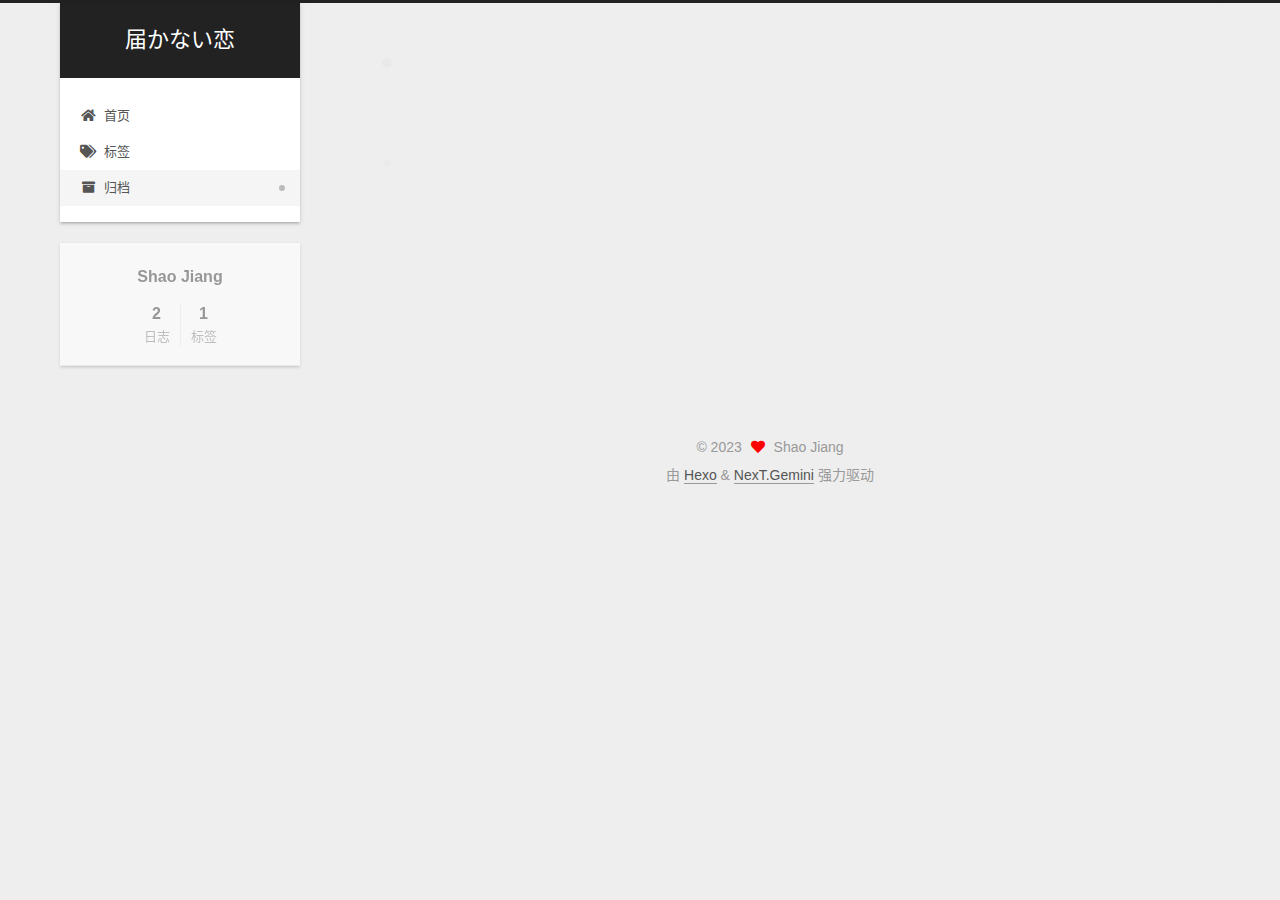
<file: archives/index.html>
<!DOCTYPE html>
<html lang="zh-CN">
<head>
  <meta charset="UTF-8">
<meta name="viewport" content="width=device-width, initial-scale=1, maximum-scale=2">
<meta name="theme-color" content="#222">
<meta name="generator" content="Hexo 6.3.0">
  <link rel="apple-touch-icon" sizes="180x180" href="/images/apple-touch-icon-next.png">
  <link rel="icon" type="image/png" sizes="32x32" href="/images/favicon-32x32-next.png">
  <link rel="icon" type="image/png" sizes="16x16" href="/images/favicon-16x16-next.png">
  <link rel="mask-icon" href="/images/logo.svg" color="#222">

<link rel="stylesheet" href="/css/main.css">


<link rel="stylesheet" href="/lib/font-awesome/css/all.min.css">

<script id="hexo-configurations">
    var NexT = window.NexT || {};
    var CONFIG = {"hostname":"example.com","root":"/","scheme":"Gemini","version":"7.8.0","exturl":false,"sidebar":{"position":"left","display":"post","padding":18,"offset":12,"onmobile":false},"copycode":{"enable":false,"show_result":false,"style":null},"back2top":{"enable":true,"sidebar":false,"scrollpercent":false},"bookmark":{"enable":false,"color":"#222","save":"auto"},"fancybox":false,"mediumzoom":false,"lazyload":false,"pangu":false,"comments":{"style":"tabs","active":null,"storage":true,"lazyload":false,"nav":null},"algolia":{"hits":{"per_page":10},"labels":{"input_placeholder":"Search for Posts","hits_empty":"We didn't find any results for the search: ${query}","hits_stats":"${hits} results found in ${time} ms"}},"localsearch":{"enable":false,"trigger":"auto","top_n_per_article":1,"unescape":false,"preload":false},"motion":{"enable":true,"async":false,"transition":{"post_block":"fadeIn","post_header":"slideDownIn","post_body":"slideDownIn","coll_header":"slideLeftIn","sidebar":"slideUpIn"}}};
  </script>

  <meta property="og:type" content="website">
<meta property="og:title" content="届かない恋">
<meta property="og:url" content="http://example.com/archives/index.html">
<meta property="og:site_name" content="届かない恋">
<meta property="og:locale" content="zh_CN">
<meta property="article:author" content="Shao Jiang">
<meta property="article:tag" content="Security, Fuzzing, Program Analysis">
<meta name="twitter:card" content="summary">

<link rel="canonical" href="http://example.com/archives/">


<script id="page-configurations">
  // https://hexo.io/docs/variables.html
  CONFIG.page = {
    sidebar: "",
    isHome : false,
    isPost : false,
    lang   : 'zh-CN'
  };
</script>

  <title>归档 | 届かない恋</title>
  






  <noscript>
  <style>
  .use-motion .brand,
  .use-motion .menu-item,
  .sidebar-inner,
  .use-motion .post-block,
  .use-motion .pagination,
  .use-motion .comments,
  .use-motion .post-header,
  .use-motion .post-body,
  .use-motion .collection-header { opacity: initial; }

  .use-motion .site-title,
  .use-motion .site-subtitle {
    opacity: initial;
    top: initial;
  }

  .use-motion .logo-line-before i { left: initial; }
  .use-motion .logo-line-after i { right: initial; }
  </style>
</noscript>

<link rel="alternate" href="/atom.xml" title="届かない恋" type="application/atom+xml">
</head>

<body itemscope itemtype="http://schema.org/WebPage">
  <div class="container use-motion">
    <div class="headband"></div>

    <header class="header" itemscope itemtype="http://schema.org/WPHeader">
      <div class="header-inner"><div class="site-brand-container">
  <div class="site-nav-toggle">
    <div class="toggle" aria-label="切换导航栏">
      <span class="toggle-line toggle-line-first"></span>
      <span class="toggle-line toggle-line-middle"></span>
      <span class="toggle-line toggle-line-last"></span>
    </div>
  </div>

  <div class="site-meta">

    <a href="/" class="brand" rel="start">
      <span class="logo-line-before"><i></i></span>
      <h1 class="site-title">届かない恋</h1>
      <span class="logo-line-after"><i></i></span>
    </a>
  </div>

  <div class="site-nav-right">
    <div class="toggle popup-trigger">
    </div>
  </div>
</div>




<nav class="site-nav">
  <ul id="menu" class="main-menu menu">
        <li class="menu-item menu-item-home">

    <a href="/" rel="section"><i class="fa fa-home fa-fw"></i>首页</a>

  </li>
        <li class="menu-item menu-item-tags">

    <a href="/tags/" rel="section"><i class="fa fa-tags fa-fw"></i>标签</a>

  </li>
        <li class="menu-item menu-item-archives">

    <a href="/archives/" rel="section"><i class="fa fa-archive fa-fw"></i>归档</a>

  </li>
  </ul>
</nav>




</div>
    </header>

    
  <div class="back-to-top">
    <i class="fa fa-arrow-up"></i>
    <span>0%</span>
  </div>


    <main class="main">
      <div class="main-inner">
        <div class="content-wrap">
          

          <div class="content archive">
            

  
  
  
  <div class="post-block">
    <div class="posts-collapse">
      <div class="collection-title">
        <span class="collection-header">嗯..! 目前共计 2 篇日志。 继续努力。</span>
      </div>

      
    <div class="collection-year">
      <span class="collection-header">2023</span>
    </div>

  <article itemscope itemtype="http://schema.org/Article">
    <header class="post-header">

      <div class="post-meta">
        <time itemprop="dateCreated"
              datetime="2023-07-21T22:42:34+08:00"
              content="2023-07-21">
          07-21
        </time>
      </div>

      <div class="post-title">
          <a class="post-title-link" href="/2023/07/21/ViDeZZo%E6%BA%90%E7%A0%81%E4%B8%8E%E5%AE%9E%E7%8E%B0%E6%80%9D%E8%B7%AF/" itemprop="url">
            <span itemprop="name">ViDeZZo源码与实现思路</span>
          </a>
      </div>

    </header>
  </article>

  <article itemscope itemtype="http://schema.org/Article">
    <header class="post-header">

      <div class="post-meta">
        <time itemprop="dateCreated"
              datetime="2023-07-17T18:47:41+08:00"
              content="2023-07-17">
          07-17
        </time>
      </div>

      <div class="post-title">
          <a class="post-title-link" href="/2023/07/17/hello-world/" itemprop="url">
            <span itemprop="name">Hello World</span>
          </a>
      </div>

    </header>
  </article>


    </div>
  </div>
  
  
  

  



          </div>
          

<script>
  window.addEventListener('tabs:register', () => {
    let { activeClass } = CONFIG.comments;
    if (CONFIG.comments.storage) {
      activeClass = localStorage.getItem('comments_active') || activeClass;
    }
    if (activeClass) {
      let activeTab = document.querySelector(`a[href="#comment-${activeClass}"]`);
      if (activeTab) {
        activeTab.click();
      }
    }
  });
  if (CONFIG.comments.storage) {
    window.addEventListener('tabs:click', event => {
      if (!event.target.matches('.tabs-comment .tab-content .tab-pane')) return;
      let commentClass = event.target.classList[1];
      localStorage.setItem('comments_active', commentClass);
    });
  }
</script>

        </div>
          
  
  <div class="toggle sidebar-toggle">
    <span class="toggle-line toggle-line-first"></span>
    <span class="toggle-line toggle-line-middle"></span>
    <span class="toggle-line toggle-line-last"></span>
  </div>

  <aside class="sidebar">
    <div class="sidebar-inner">

      <ul class="sidebar-nav motion-element">
        <li class="sidebar-nav-toc">
          文章目录
        </li>
        <li class="sidebar-nav-overview">
          站点概览
        </li>
      </ul>

      <!--noindex-->
      <div class="post-toc-wrap sidebar-panel">
      </div>
      <!--/noindex-->

      <div class="site-overview-wrap sidebar-panel">
        <div class="site-author motion-element" itemprop="author" itemscope itemtype="http://schema.org/Person">
  <p class="site-author-name" itemprop="name">Shao Jiang</p>
  <div class="site-description" itemprop="description"></div>
</div>
<div class="site-state-wrap motion-element">
  <nav class="site-state">
      <div class="site-state-item site-state-posts">
          <a href="/archives/">
        
          <span class="site-state-item-count">2</span>
          <span class="site-state-item-name">日志</span>
        </a>
      </div>
      <div class="site-state-item site-state-tags">
        <span class="site-state-item-count">1</span>
        <span class="site-state-item-name">标签</span>
      </div>
  </nav>
</div>



      </div>

    </div>
  </aside>
  <div id="sidebar-dimmer"></div>


      </div>
    </main>

    <footer class="footer">
      <div class="footer-inner">
        

        

<div class="copyright">
  
  &copy; 
  <span itemprop="copyrightYear">2023</span>
  <span class="with-love">
    <i class="fa fa-heart"></i>
  </span>
  <span class="author" itemprop="copyrightHolder">Shao Jiang</span>
</div>
  <div class="powered-by">由 <a href="https://hexo.io/" class="theme-link" rel="noopener" target="_blank">Hexo</a> & <a href="https://theme-next.org/" class="theme-link" rel="noopener" target="_blank">NexT.Gemini</a> 强力驱动
  </div>

        








      </div>
    </footer>
  </div>

  
  <script src="/lib/anime.min.js"></script>
  <script src="/lib/velocity/velocity.min.js"></script>
  <script src="/lib/velocity/velocity.ui.min.js"></script>

<script src="/js/utils.js"></script>

<script src="/js/motion.js"></script>


<script src="/js/schemes/pisces.js"></script>


<script src="/js/next-boot.js"></script>




  















  

  

</body>
</html>
</file>
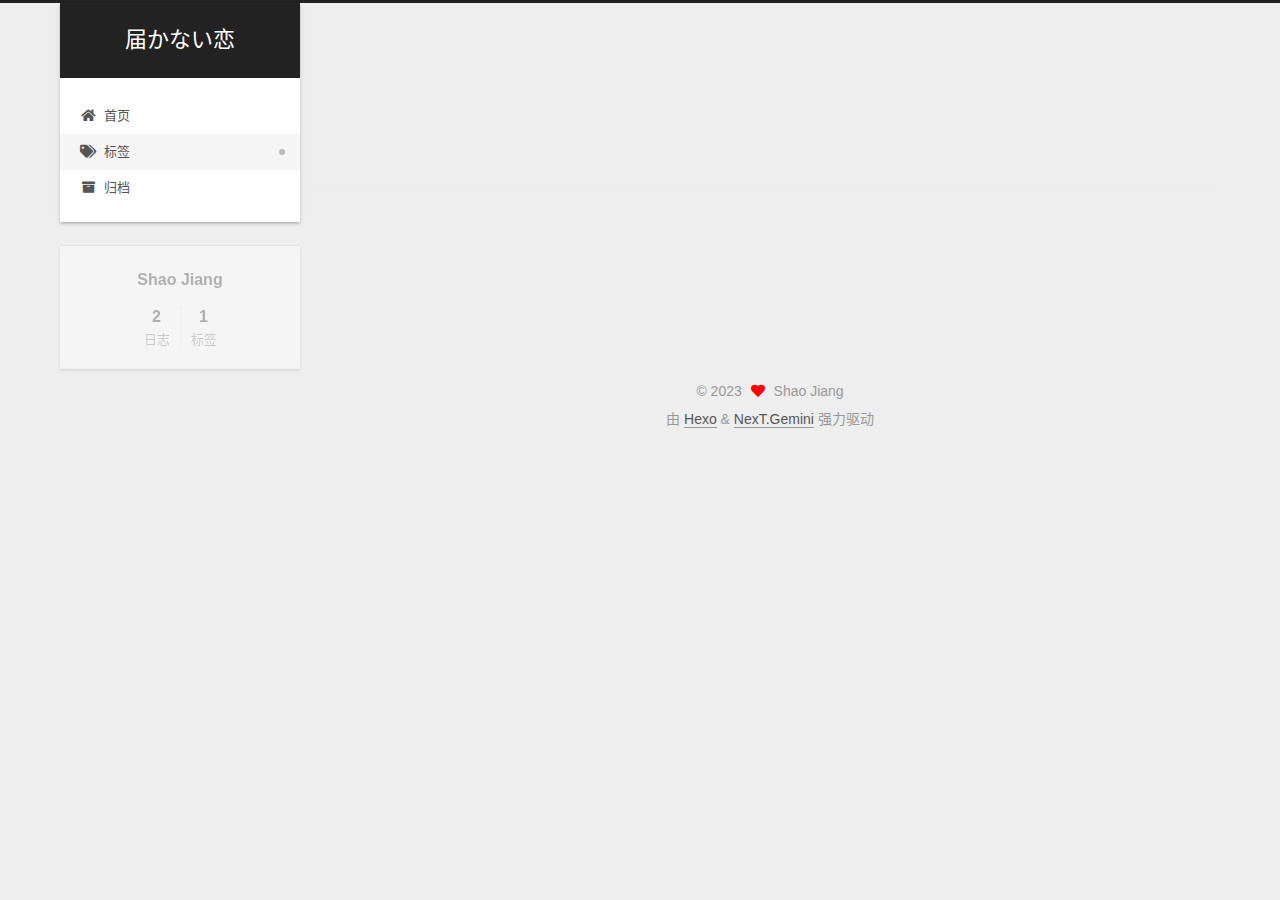
<file: tags/index.html>
<!DOCTYPE html>
<html lang="zh-CN">
<head>
  <meta charset="UTF-8">
<meta name="viewport" content="width=device-width, initial-scale=1, maximum-scale=2">
<meta name="theme-color" content="#222">
<meta name="generator" content="Hexo 6.3.0">
  <link rel="apple-touch-icon" sizes="180x180" href="/images/apple-touch-icon-next.png">
  <link rel="icon" type="image/png" sizes="32x32" href="/images/favicon-32x32-next.png">
  <link rel="icon" type="image/png" sizes="16x16" href="/images/favicon-16x16-next.png">
  <link rel="mask-icon" href="/images/logo.svg" color="#222">

<link rel="stylesheet" href="/css/main.css">


<link rel="stylesheet" href="/lib/font-awesome/css/all.min.css">

<script id="hexo-configurations">
    var NexT = window.NexT || {};
    var CONFIG = {"hostname":"example.com","root":"/","scheme":"Gemini","version":"7.8.0","exturl":false,"sidebar":{"position":"left","display":"post","padding":18,"offset":12,"onmobile":false},"copycode":{"enable":false,"show_result":false,"style":null},"back2top":{"enable":true,"sidebar":false,"scrollpercent":false},"bookmark":{"enable":false,"color":"#222","save":"auto"},"fancybox":false,"mediumzoom":false,"lazyload":false,"pangu":false,"comments":{"style":"tabs","active":null,"storage":true,"lazyload":false,"nav":null},"algolia":{"hits":{"per_page":10},"labels":{"input_placeholder":"Search for Posts","hits_empty":"We didn't find any results for the search: ${query}","hits_stats":"${hits} results found in ${time} ms"}},"localsearch":{"enable":false,"trigger":"auto","top_n_per_article":1,"unescape":false,"preload":false},"motion":{"enable":true,"async":false,"transition":{"post_block":"fadeIn","post_header":"slideDownIn","post_body":"slideDownIn","coll_header":"slideLeftIn","sidebar":"slideUpIn"}}};
  </script>

  <meta property="og:type" content="website">
<meta property="og:title" content="tags">
<meta property="og:url" content="http://example.com/tags/index.html">
<meta property="og:site_name" content="届かない恋">
<meta property="og:locale" content="zh_CN">
<meta property="article:published_time" content="2023-07-17T12:20:14.000Z">
<meta property="article:modified_time" content="2023-07-17T12:25:08.371Z">
<meta property="article:author" content="Shao Jiang">
<meta property="article:tag" content="Security, Fuzzing, Program Analysis">
<meta name="twitter:card" content="summary">

<link rel="canonical" href="http://example.com/tags/">


<script id="page-configurations">
  // https://hexo.io/docs/variables.html
  CONFIG.page = {
    sidebar: "",
    isHome : false,
    isPost : false,
    lang   : 'zh-CN'
  };
</script>

  <title>tags | 届かない恋
</title>
  






  <noscript>
  <style>
  .use-motion .brand,
  .use-motion .menu-item,
  .sidebar-inner,
  .use-motion .post-block,
  .use-motion .pagination,
  .use-motion .comments,
  .use-motion .post-header,
  .use-motion .post-body,
  .use-motion .collection-header { opacity: initial; }

  .use-motion .site-title,
  .use-motion .site-subtitle {
    opacity: initial;
    top: initial;
  }

  .use-motion .logo-line-before i { left: initial; }
  .use-motion .logo-line-after i { right: initial; }
  </style>
</noscript>

<link rel="alternate" href="/atom.xml" title="届かない恋" type="application/atom+xml">
</head>

<body itemscope itemtype="http://schema.org/WebPage">
  <div class="container use-motion">
    <div class="headband"></div>

    <header class="header" itemscope itemtype="http://schema.org/WPHeader">
      <div class="header-inner"><div class="site-brand-container">
  <div class="site-nav-toggle">
    <div class="toggle" aria-label="切换导航栏">
      <span class="toggle-line toggle-line-first"></span>
      <span class="toggle-line toggle-line-middle"></span>
      <span class="toggle-line toggle-line-last"></span>
    </div>
  </div>

  <div class="site-meta">

    <a href="/" class="brand" rel="start">
      <span class="logo-line-before"><i></i></span>
      <h1 class="site-title">届かない恋</h1>
      <span class="logo-line-after"><i></i></span>
    </a>
  </div>

  <div class="site-nav-right">
    <div class="toggle popup-trigger">
    </div>
  </div>
</div>




<nav class="site-nav">
  <ul id="menu" class="main-menu menu">
        <li class="menu-item menu-item-home">

    <a href="/" rel="section"><i class="fa fa-home fa-fw"></i>首页</a>

  </li>
        <li class="menu-item menu-item-tags">

    <a href="/tags/" rel="section"><i class="fa fa-tags fa-fw"></i>标签</a>

  </li>
        <li class="menu-item menu-item-archives">

    <a href="/archives/" rel="section"><i class="fa fa-archive fa-fw"></i>归档</a>

  </li>
  </ul>
</nav>




</div>
    </header>

    
  <div class="back-to-top">
    <i class="fa fa-arrow-up"></i>
    <span>0%</span>
  </div>


    <main class="main">
      <div class="main-inner">
        <div class="content-wrap">
          
  
  

          <div class="content page posts-expand">
            

    
    
    
    <div class="post-block" lang="zh-CN">
      <header class="post-header">

<h1 class="post-title" itemprop="name headline">tags
</h1>

<div class="post-meta">
  

</div>

</header>

      
      
      
      <div class="post-body">
          
      </div>
      
      
      
    </div>
    

    
    
    


          </div>
          

<script>
  window.addEventListener('tabs:register', () => {
    let { activeClass } = CONFIG.comments;
    if (CONFIG.comments.storage) {
      activeClass = localStorage.getItem('comments_active') || activeClass;
    }
    if (activeClass) {
      let activeTab = document.querySelector(`a[href="#comment-${activeClass}"]`);
      if (activeTab) {
        activeTab.click();
      }
    }
  });
  if (CONFIG.comments.storage) {
    window.addEventListener('tabs:click', event => {
      if (!event.target.matches('.tabs-comment .tab-content .tab-pane')) return;
      let commentClass = event.target.classList[1];
      localStorage.setItem('comments_active', commentClass);
    });
  }
</script>

        </div>
          
  
  <div class="toggle sidebar-toggle">
    <span class="toggle-line toggle-line-first"></span>
    <span class="toggle-line toggle-line-middle"></span>
    <span class="toggle-line toggle-line-last"></span>
  </div>

  <aside class="sidebar">
    <div class="sidebar-inner">

      <ul class="sidebar-nav motion-element">
        <li class="sidebar-nav-toc">
          文章目录
        </li>
        <li class="sidebar-nav-overview">
          站点概览
        </li>
      </ul>

      <!--noindex-->
      <div class="post-toc-wrap sidebar-panel">
      </div>
      <!--/noindex-->

      <div class="site-overview-wrap sidebar-panel">
        <div class="site-author motion-element" itemprop="author" itemscope itemtype="http://schema.org/Person">
  <p class="site-author-name" itemprop="name">Shao Jiang</p>
  <div class="site-description" itemprop="description"></div>
</div>
<div class="site-state-wrap motion-element">
  <nav class="site-state">
      <div class="site-state-item site-state-posts">
          <a href="/archives/">
        
          <span class="site-state-item-count">2</span>
          <span class="site-state-item-name">日志</span>
        </a>
      </div>
      <div class="site-state-item site-state-tags">
        <span class="site-state-item-count">1</span>
        <span class="site-state-item-name">标签</span>
      </div>
  </nav>
</div>



      </div>

    </div>
  </aside>
  <div id="sidebar-dimmer"></div>


      </div>
    </main>

    <footer class="footer">
      <div class="footer-inner">
        

        

<div class="copyright">
  
  &copy; 
  <span itemprop="copyrightYear">2023</span>
  <span class="with-love">
    <i class="fa fa-heart"></i>
  </span>
  <span class="author" itemprop="copyrightHolder">Shao Jiang</span>
</div>
  <div class="powered-by">由 <a href="https://hexo.io/" class="theme-link" rel="noopener" target="_blank">Hexo</a> & <a href="https://theme-next.org/" class="theme-link" rel="noopener" target="_blank">NexT.Gemini</a> 强力驱动
  </div>

        








      </div>
    </footer>
  </div>

  
  <script src="/lib/anime.min.js"></script>
  <script src="/lib/velocity/velocity.min.js"></script>
  <script src="/lib/velocity/velocity.ui.min.js"></script>

<script src="/js/utils.js"></script>

<script src="/js/motion.js"></script>


<script src="/js/schemes/pisces.js"></script>


<script src="/js/next-boot.js"></script>




  















  

  

</body>
</html>
</file>
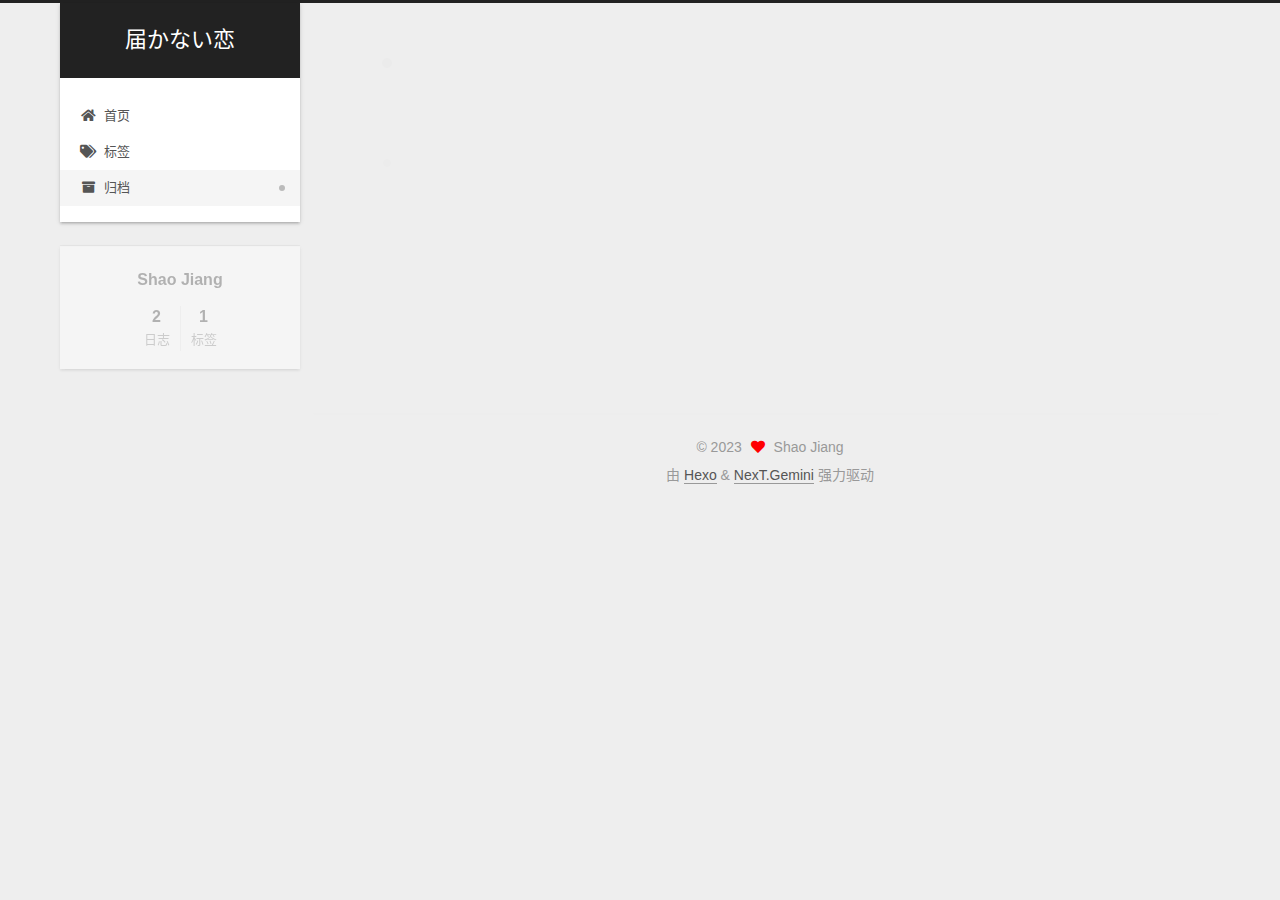
<file: archives/2023/index.html>
<!DOCTYPE html>
<html lang="zh-CN">
<head>
  <meta charset="UTF-8">
<meta name="viewport" content="width=device-width, initial-scale=1, maximum-scale=2">
<meta name="theme-color" content="#222">
<meta name="generator" content="Hexo 6.3.0">
  <link rel="apple-touch-icon" sizes="180x180" href="/images/apple-touch-icon-next.png">
  <link rel="icon" type="image/png" sizes="32x32" href="/images/favicon-32x32-next.png">
  <link rel="icon" type="image/png" sizes="16x16" href="/images/favicon-16x16-next.png">
  <link rel="mask-icon" href="/images/logo.svg" color="#222">

<link rel="stylesheet" href="/css/main.css">


<link rel="stylesheet" href="/lib/font-awesome/css/all.min.css">

<script id="hexo-configurations">
    var NexT = window.NexT || {};
    var CONFIG = {"hostname":"example.com","root":"/","scheme":"Gemini","version":"7.8.0","exturl":false,"sidebar":{"position":"left","display":"post","padding":18,"offset":12,"onmobile":false},"copycode":{"enable":false,"show_result":false,"style":null},"back2top":{"enable":true,"sidebar":false,"scrollpercent":false},"bookmark":{"enable":false,"color":"#222","save":"auto"},"fancybox":false,"mediumzoom":false,"lazyload":false,"pangu":false,"comments":{"style":"tabs","active":null,"storage":true,"lazyload":false,"nav":null},"algolia":{"hits":{"per_page":10},"labels":{"input_placeholder":"Search for Posts","hits_empty":"We didn't find any results for the search: ${query}","hits_stats":"${hits} results found in ${time} ms"}},"localsearch":{"enable":false,"trigger":"auto","top_n_per_article":1,"unescape":false,"preload":false},"motion":{"enable":true,"async":false,"transition":{"post_block":"fadeIn","post_header":"slideDownIn","post_body":"slideDownIn","coll_header":"slideLeftIn","sidebar":"slideUpIn"}}};
  </script>

  <meta property="og:type" content="website">
<meta property="og:title" content="届かない恋">
<meta property="og:url" content="http://example.com/archives/2023/index.html">
<meta property="og:site_name" content="届かない恋">
<meta property="og:locale" content="zh_CN">
<meta property="article:author" content="Shao Jiang">
<meta property="article:tag" content="Security, Fuzzing, Program Analysis">
<meta name="twitter:card" content="summary">

<link rel="canonical" href="http://example.com/archives/2023/">


<script id="page-configurations">
  // https://hexo.io/docs/variables.html
  CONFIG.page = {
    sidebar: "",
    isHome : false,
    isPost : false,
    lang   : 'zh-CN'
  };
</script>

  <title>归档 | 届かない恋</title>
  






  <noscript>
  <style>
  .use-motion .brand,
  .use-motion .menu-item,
  .sidebar-inner,
  .use-motion .post-block,
  .use-motion .pagination,
  .use-motion .comments,
  .use-motion .post-header,
  .use-motion .post-body,
  .use-motion .collection-header { opacity: initial; }

  .use-motion .site-title,
  .use-motion .site-subtitle {
    opacity: initial;
    top: initial;
  }

  .use-motion .logo-line-before i { left: initial; }
  .use-motion .logo-line-after i { right: initial; }
  </style>
</noscript>

<link rel="alternate" href="/atom.xml" title="届かない恋" type="application/atom+xml">
</head>

<body itemscope itemtype="http://schema.org/WebPage">
  <div class="container use-motion">
    <div class="headband"></div>

    <header class="header" itemscope itemtype="http://schema.org/WPHeader">
      <div class="header-inner"><div class="site-brand-container">
  <div class="site-nav-toggle">
    <div class="toggle" aria-label="切换导航栏">
      <span class="toggle-line toggle-line-first"></span>
      <span class="toggle-line toggle-line-middle"></span>
      <span class="toggle-line toggle-line-last"></span>
    </div>
  </div>

  <div class="site-meta">

    <a href="/" class="brand" rel="start">
      <span class="logo-line-before"><i></i></span>
      <h1 class="site-title">届かない恋</h1>
      <span class="logo-line-after"><i></i></span>
    </a>
  </div>

  <div class="site-nav-right">
    <div class="toggle popup-trigger">
    </div>
  </div>
</div>




<nav class="site-nav">
  <ul id="menu" class="main-menu menu">
        <li class="menu-item menu-item-home">

    <a href="/" rel="section"><i class="fa fa-home fa-fw"></i>首页</a>

  </li>
        <li class="menu-item menu-item-tags">

    <a href="/tags/" rel="section"><i class="fa fa-tags fa-fw"></i>标签</a>

  </li>
        <li class="menu-item menu-item-archives">

    <a href="/archives/" rel="section"><i class="fa fa-archive fa-fw"></i>归档</a>

  </li>
  </ul>
</nav>




</div>
    </header>

    
  <div class="back-to-top">
    <i class="fa fa-arrow-up"></i>
    <span>0%</span>
  </div>


    <main class="main">
      <div class="main-inner">
        <div class="content-wrap">
          

          <div class="content archive">
            

  
  
  
  <div class="post-block">
    <div class="posts-collapse">
      <div class="collection-title">
        <span class="collection-header">嗯..! 目前共计 2 篇日志。 继续努力。</span>
      </div>

      
    <div class="collection-year">
      <span class="collection-header">2023</span>
    </div>

  <article itemscope itemtype="http://schema.org/Article">
    <header class="post-header">

      <div class="post-meta">
        <time itemprop="dateCreated"
              datetime="2023-07-21T22:42:34+08:00"
              content="2023-07-21">
          07-21
        </time>
      </div>

      <div class="post-title">
          <a class="post-title-link" href="/2023/07/21/ViDeZZo%E6%BA%90%E7%A0%81%E4%B8%8E%E5%AE%9E%E7%8E%B0%E6%80%9D%E8%B7%AF/" itemprop="url">
            <span itemprop="name">ViDeZZo源码与实现思路</span>
          </a>
      </div>

    </header>
  </article>

  <article itemscope itemtype="http://schema.org/Article">
    <header class="post-header">

      <div class="post-meta">
        <time itemprop="dateCreated"
              datetime="2023-07-17T18:47:41+08:00"
              content="2023-07-17">
          07-17
        </time>
      </div>

      <div class="post-title">
          <a class="post-title-link" href="/2023/07/17/hello-world/" itemprop="url">
            <span itemprop="name">Hello World</span>
          </a>
      </div>

    </header>
  </article>


    </div>
  </div>
  
  
  

  



          </div>
          

<script>
  window.addEventListener('tabs:register', () => {
    let { activeClass } = CONFIG.comments;
    if (CONFIG.comments.storage) {
      activeClass = localStorage.getItem('comments_active') || activeClass;
    }
    if (activeClass) {
      let activeTab = document.querySelector(`a[href="#comment-${activeClass}"]`);
      if (activeTab) {
        activeTab.click();
      }
    }
  });
  if (CONFIG.comments.storage) {
    window.addEventListener('tabs:click', event => {
      if (!event.target.matches('.tabs-comment .tab-content .tab-pane')) return;
      let commentClass = event.target.classList[1];
      localStorage.setItem('comments_active', commentClass);
    });
  }
</script>

        </div>
          
  
  <div class="toggle sidebar-toggle">
    <span class="toggle-line toggle-line-first"></span>
    <span class="toggle-line toggle-line-middle"></span>
    <span class="toggle-line toggle-line-last"></span>
  </div>

  <aside class="sidebar">
    <div class="sidebar-inner">

      <ul class="sidebar-nav motion-element">
        <li class="sidebar-nav-toc">
          文章目录
        </li>
        <li class="sidebar-nav-overview">
          站点概览
        </li>
      </ul>

      <!--noindex-->
      <div class="post-toc-wrap sidebar-panel">
      </div>
      <!--/noindex-->

      <div class="site-overview-wrap sidebar-panel">
        <div class="site-author motion-element" itemprop="author" itemscope itemtype="http://schema.org/Person">
  <p class="site-author-name" itemprop="name">Shao Jiang</p>
  <div class="site-description" itemprop="description"></div>
</div>
<div class="site-state-wrap motion-element">
  <nav class="site-state">
      <div class="site-state-item site-state-posts">
          <a href="/archives/">
        
          <span class="site-state-item-count">2</span>
          <span class="site-state-item-name">日志</span>
        </a>
      </div>
      <div class="site-state-item site-state-tags">
        <span class="site-state-item-count">1</span>
        <span class="site-state-item-name">标签</span>
      </div>
  </nav>
</div>



      </div>

    </div>
  </aside>
  <div id="sidebar-dimmer"></div>


      </div>
    </main>

    <footer class="footer">
      <div class="footer-inner">
        

        

<div class="copyright">
  
  &copy; 
  <span itemprop="copyrightYear">2023</span>
  <span class="with-love">
    <i class="fa fa-heart"></i>
  </span>
  <span class="author" itemprop="copyrightHolder">Shao Jiang</span>
</div>
  <div class="powered-by">由 <a href="https://hexo.io/" class="theme-link" rel="noopener" target="_blank">Hexo</a> & <a href="https://theme-next.org/" class="theme-link" rel="noopener" target="_blank">NexT.Gemini</a> 强力驱动
  </div>

        








      </div>
    </footer>
  </div>

  
  <script src="/lib/anime.min.js"></script>
  <script src="/lib/velocity/velocity.min.js"></script>
  <script src="/lib/velocity/velocity.ui.min.js"></script>

<script src="/js/utils.js"></script>

<script src="/js/motion.js"></script>


<script src="/js/schemes/pisces.js"></script>


<script src="/js/next-boot.js"></script>




  















  

  

</body>
</html>
</file>
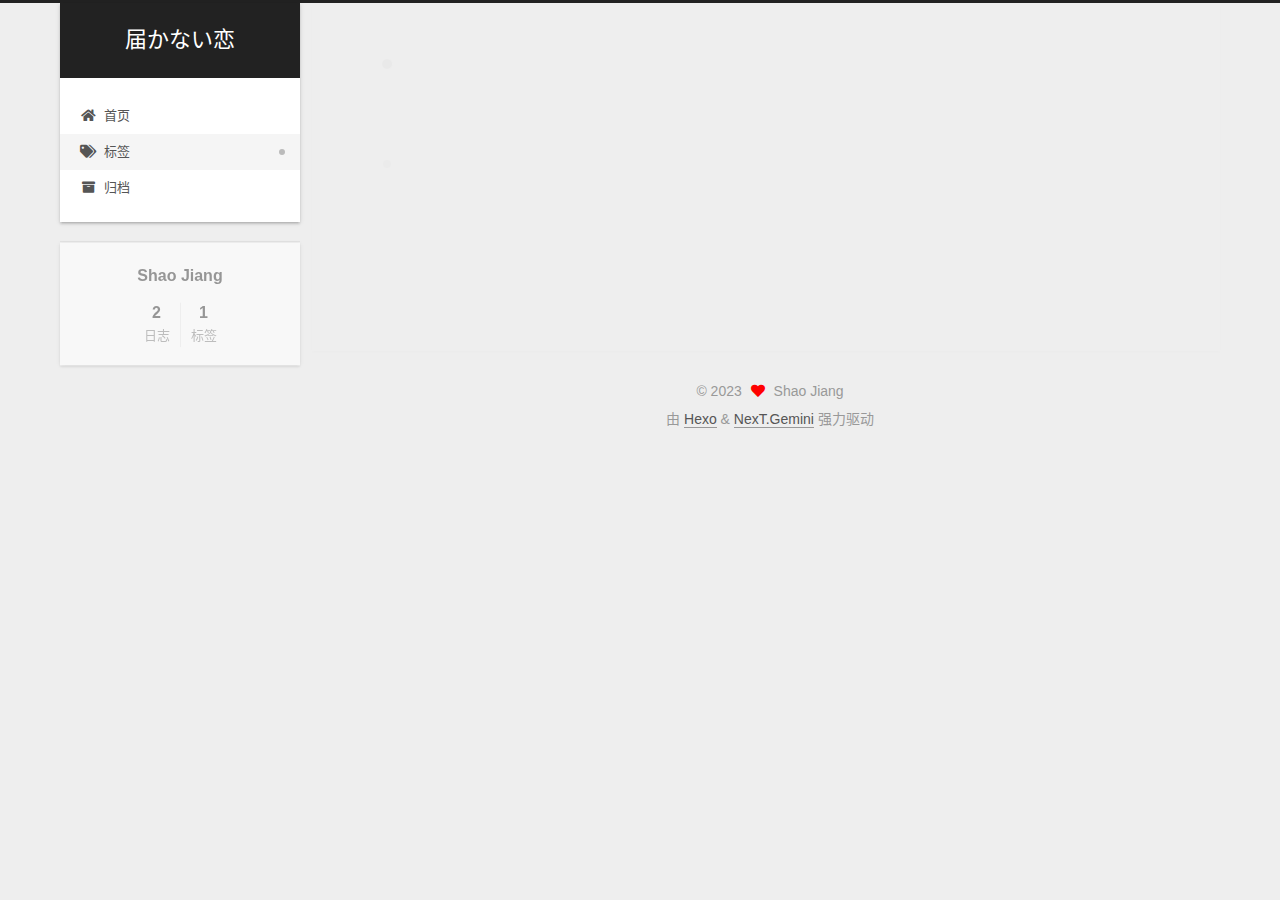
<file: tags/Device/index.html>
<!DOCTYPE html>
<html lang="zh-CN">
<head>
  <meta charset="UTF-8">
<meta name="viewport" content="width=device-width, initial-scale=1, maximum-scale=2">
<meta name="theme-color" content="#222">
<meta name="generator" content="Hexo 6.3.0">
  <link rel="apple-touch-icon" sizes="180x180" href="/images/apple-touch-icon-next.png">
  <link rel="icon" type="image/png" sizes="32x32" href="/images/favicon-32x32-next.png">
  <link rel="icon" type="image/png" sizes="16x16" href="/images/favicon-16x16-next.png">
  <link rel="mask-icon" href="/images/logo.svg" color="#222">

<link rel="stylesheet" href="/css/main.css">


<link rel="stylesheet" href="/lib/font-awesome/css/all.min.css">

<script id="hexo-configurations">
    var NexT = window.NexT || {};
    var CONFIG = {"hostname":"example.com","root":"/","scheme":"Gemini","version":"7.8.0","exturl":false,"sidebar":{"position":"left","display":"post","padding":18,"offset":12,"onmobile":false},"copycode":{"enable":false,"show_result":false,"style":null},"back2top":{"enable":true,"sidebar":false,"scrollpercent":false},"bookmark":{"enable":false,"color":"#222","save":"auto"},"fancybox":false,"mediumzoom":false,"lazyload":false,"pangu":false,"comments":{"style":"tabs","active":null,"storage":true,"lazyload":false,"nav":null},"algolia":{"hits":{"per_page":10},"labels":{"input_placeholder":"Search for Posts","hits_empty":"We didn't find any results for the search: ${query}","hits_stats":"${hits} results found in ${time} ms"}},"localsearch":{"enable":false,"trigger":"auto","top_n_per_article":1,"unescape":false,"preload":false},"motion":{"enable":true,"async":false,"transition":{"post_block":"fadeIn","post_header":"slideDownIn","post_body":"slideDownIn","coll_header":"slideLeftIn","sidebar":"slideUpIn"}}};
  </script>

  <meta property="og:type" content="website">
<meta property="og:title" content="届かない恋">
<meta property="og:url" content="http://example.com/tags/Device/index.html">
<meta property="og:site_name" content="届かない恋">
<meta property="og:locale" content="zh_CN">
<meta property="article:author" content="Shao Jiang">
<meta property="article:tag" content="Security, Fuzzing, Program Analysis">
<meta name="twitter:card" content="summary">

<link rel="canonical" href="http://example.com/tags/Device/">


<script id="page-configurations">
  // https://hexo.io/docs/variables.html
  CONFIG.page = {
    sidebar: "",
    isHome : false,
    isPost : false,
    lang   : 'zh-CN'
  };
</script>

  <title>标签: Device | 届かない恋</title>
  






  <noscript>
  <style>
  .use-motion .brand,
  .use-motion .menu-item,
  .sidebar-inner,
  .use-motion .post-block,
  .use-motion .pagination,
  .use-motion .comments,
  .use-motion .post-header,
  .use-motion .post-body,
  .use-motion .collection-header { opacity: initial; }

  .use-motion .site-title,
  .use-motion .site-subtitle {
    opacity: initial;
    top: initial;
  }

  .use-motion .logo-line-before i { left: initial; }
  .use-motion .logo-line-after i { right: initial; }
  </style>
</noscript>

<link rel="alternate" href="/atom.xml" title="届かない恋" type="application/atom+xml">
</head>

<body itemscope itemtype="http://schema.org/WebPage">
  <div class="container use-motion">
    <div class="headband"></div>

    <header class="header" itemscope itemtype="http://schema.org/WPHeader">
      <div class="header-inner"><div class="site-brand-container">
  <div class="site-nav-toggle">
    <div class="toggle" aria-label="切换导航栏">
      <span class="toggle-line toggle-line-first"></span>
      <span class="toggle-line toggle-line-middle"></span>
      <span class="toggle-line toggle-line-last"></span>
    </div>
  </div>

  <div class="site-meta">

    <a href="/" class="brand" rel="start">
      <span class="logo-line-before"><i></i></span>
      <h1 class="site-title">届かない恋</h1>
      <span class="logo-line-after"><i></i></span>
    </a>
  </div>

  <div class="site-nav-right">
    <div class="toggle popup-trigger">
    </div>
  </div>
</div>




<nav class="site-nav">
  <ul id="menu" class="main-menu menu">
        <li class="menu-item menu-item-home">

    <a href="/" rel="section"><i class="fa fa-home fa-fw"></i>首页</a>

  </li>
        <li class="menu-item menu-item-tags">

    <a href="/tags/" rel="section"><i class="fa fa-tags fa-fw"></i>标签</a>

  </li>
        <li class="menu-item menu-item-archives">

    <a href="/archives/" rel="section"><i class="fa fa-archive fa-fw"></i>归档</a>

  </li>
  </ul>
</nav>




</div>
    </header>

    
  <div class="back-to-top">
    <i class="fa fa-arrow-up"></i>
    <span>0%</span>
  </div>


    <main class="main">
      <div class="main-inner">
        <div class="content-wrap">
          

          <div class="content tag">
            

  
  
  
  <div class="post-block">
    <div class="posts-collapse">
      <div class="collection-title">
        <h2 class="collection-header">Device
          <small>标签</small>
        </h2>
      </div>

      
    <div class="collection-year">
      <span class="collection-header">2023</span>
    </div>

  <article itemscope itemtype="http://schema.org/Article">
    <header class="post-header">

      <div class="post-meta">
        <time itemprop="dateCreated"
              datetime="2023-07-17T20:24:45+08:00"
              content="2023-07-17">
          07-17
        </time>
      </div>

      <div class="post-title">
          <a class="post-title-link" href="/2023/07/17/IO%E8%AE%BE%E5%A4%87%E4%B8%8E%E9%A9%B1%E5%8A%A8%EF%BC%9A%E5%8E%9F%E7%90%86%E4%B8%8E%E4%BB%A3%E7%A0%81/" itemprop="url">
            <span itemprop="name">IO设备与驱动：原理与代码</span>
          </a>
      </div>

    </header>
  </article>

    </div>
  </div>
  
  
  

  



          </div>
          

<script>
  window.addEventListener('tabs:register', () => {
    let { activeClass } = CONFIG.comments;
    if (CONFIG.comments.storage) {
      activeClass = localStorage.getItem('comments_active') || activeClass;
    }
    if (activeClass) {
      let activeTab = document.querySelector(`a[href="#comment-${activeClass}"]`);
      if (activeTab) {
        activeTab.click();
      }
    }
  });
  if (CONFIG.comments.storage) {
    window.addEventListener('tabs:click', event => {
      if (!event.target.matches('.tabs-comment .tab-content .tab-pane')) return;
      let commentClass = event.target.classList[1];
      localStorage.setItem('comments_active', commentClass);
    });
  }
</script>

        </div>
          
  
  <div class="toggle sidebar-toggle">
    <span class="toggle-line toggle-line-first"></span>
    <span class="toggle-line toggle-line-middle"></span>
    <span class="toggle-line toggle-line-last"></span>
  </div>

  <aside class="sidebar">
    <div class="sidebar-inner">

      <ul class="sidebar-nav motion-element">
        <li class="sidebar-nav-toc">
          文章目录
        </li>
        <li class="sidebar-nav-overview">
          站点概览
        </li>
      </ul>

      <!--noindex-->
      <div class="post-toc-wrap sidebar-panel">
      </div>
      <!--/noindex-->

      <div class="site-overview-wrap sidebar-panel">
        <div class="site-author motion-element" itemprop="author" itemscope itemtype="http://schema.org/Person">
  <p class="site-author-name" itemprop="name">Shao Jiang</p>
  <div class="site-description" itemprop="description"></div>
</div>
<div class="site-state-wrap motion-element">
  <nav class="site-state">
      <div class="site-state-item site-state-posts">
          <a href="/archives/">
        
          <span class="site-state-item-count">2</span>
          <span class="site-state-item-name">日志</span>
        </a>
      </div>
      <div class="site-state-item site-state-tags">
        <span class="site-state-item-count">1</span>
        <span class="site-state-item-name">标签</span>
      </div>
  </nav>
</div>



      </div>

    </div>
  </aside>
  <div id="sidebar-dimmer"></div>


      </div>
    </main>

    <footer class="footer">
      <div class="footer-inner">
        

        

<div class="copyright">
  
  &copy; 
  <span itemprop="copyrightYear">2023</span>
  <span class="with-love">
    <i class="fa fa-heart"></i>
  </span>
  <span class="author" itemprop="copyrightHolder">Shao Jiang</span>
</div>
  <div class="powered-by">由 <a href="https://hexo.io/" class="theme-link" rel="noopener" target="_blank">Hexo</a> & <a href="https://theme-next.org/" class="theme-link" rel="noopener" target="_blank">NexT.Gemini</a> 强力驱动
  </div>

        








      </div>
    </footer>
  </div>

  
  <script src="/lib/anime.min.js"></script>
  <script src="/lib/velocity/velocity.min.js"></script>
  <script src="/lib/velocity/velocity.ui.min.js"></script>

<script src="/js/utils.js"></script>

<script src="/js/motion.js"></script>


<script src="/js/schemes/pisces.js"></script>


<script src="/js/next-boot.js"></script>




  















  

  

</body>
</html>
</file>
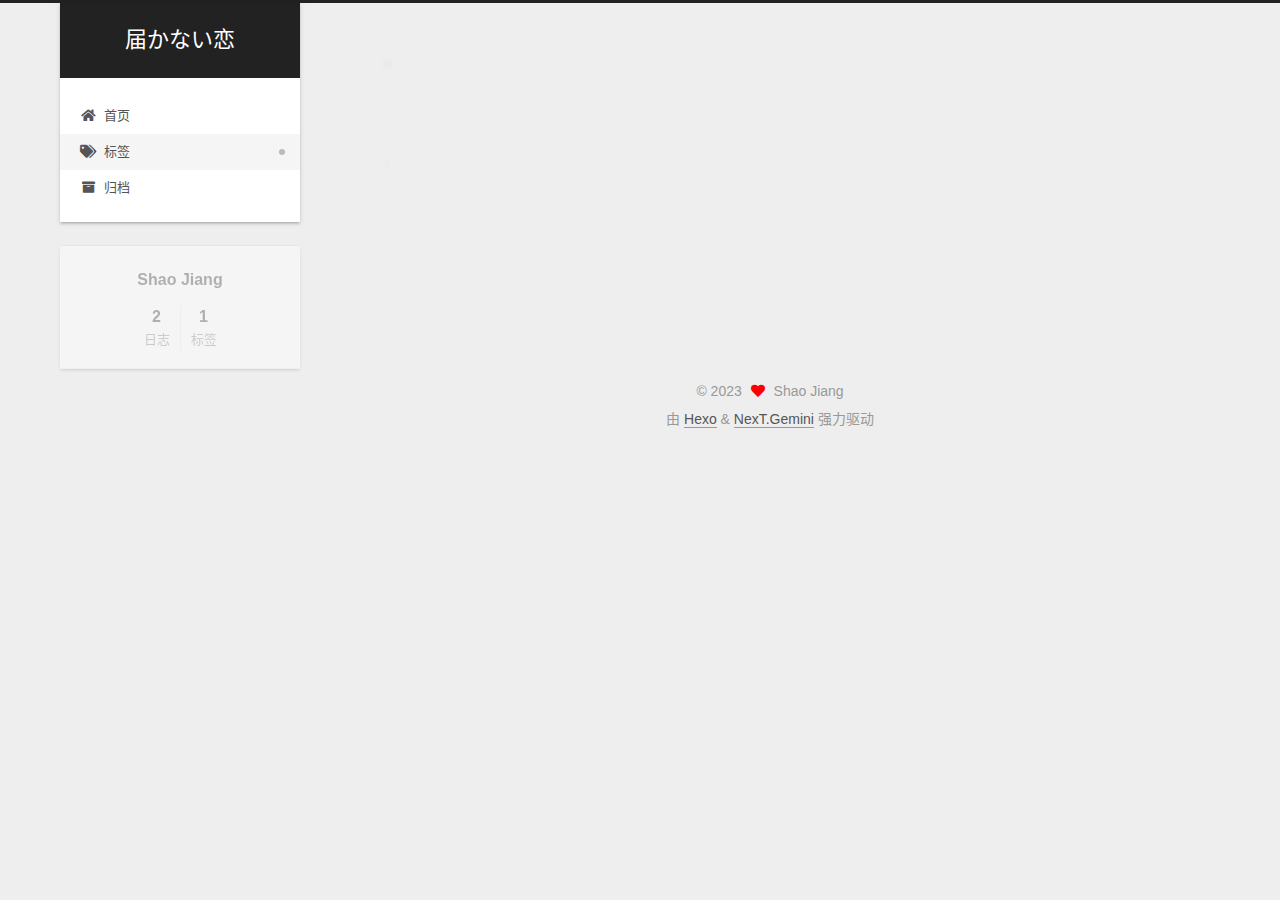
<file: tags/Virtual-Device-Fuzzing/index.html>
<!DOCTYPE html>
<html lang="zh-CN">
<head>
  <meta charset="UTF-8">
<meta name="viewport" content="width=device-width, initial-scale=1, maximum-scale=2">
<meta name="theme-color" content="#222">
<meta name="generator" content="Hexo 6.3.0">
  <link rel="apple-touch-icon" sizes="180x180" href="/images/apple-touch-icon-next.png">
  <link rel="icon" type="image/png" sizes="32x32" href="/images/favicon-32x32-next.png">
  <link rel="icon" type="image/png" sizes="16x16" href="/images/favicon-16x16-next.png">
  <link rel="mask-icon" href="/images/logo.svg" color="#222">

<link rel="stylesheet" href="/css/main.css">


<link rel="stylesheet" href="/lib/font-awesome/css/all.min.css">

<script id="hexo-configurations">
    var NexT = window.NexT || {};
    var CONFIG = {"hostname":"example.com","root":"/","scheme":"Gemini","version":"7.8.0","exturl":false,"sidebar":{"position":"left","display":"post","padding":18,"offset":12,"onmobile":false},"copycode":{"enable":false,"show_result":false,"style":null},"back2top":{"enable":true,"sidebar":false,"scrollpercent":false},"bookmark":{"enable":false,"color":"#222","save":"auto"},"fancybox":false,"mediumzoom":false,"lazyload":false,"pangu":false,"comments":{"style":"tabs","active":null,"storage":true,"lazyload":false,"nav":null},"algolia":{"hits":{"per_page":10},"labels":{"input_placeholder":"Search for Posts","hits_empty":"We didn't find any results for the search: ${query}","hits_stats":"${hits} results found in ${time} ms"}},"localsearch":{"enable":false,"trigger":"auto","top_n_per_article":1,"unescape":false,"preload":false},"motion":{"enable":true,"async":false,"transition":{"post_block":"fadeIn","post_header":"slideDownIn","post_body":"slideDownIn","coll_header":"slideLeftIn","sidebar":"slideUpIn"}}};
  </script>

  <meta property="og:type" content="website">
<meta property="og:title" content="届かない恋">
<meta property="og:url" content="http://example.com/tags/Virtual-Device-Fuzzing/index.html">
<meta property="og:site_name" content="届かない恋">
<meta property="og:locale" content="zh_CN">
<meta property="article:author" content="Shao Jiang">
<meta property="article:tag" content="Security, Fuzzing, Program Analysis">
<meta name="twitter:card" content="summary">

<link rel="canonical" href="http://example.com/tags/Virtual-Device-Fuzzing/">


<script id="page-configurations">
  // https://hexo.io/docs/variables.html
  CONFIG.page = {
    sidebar: "",
    isHome : false,
    isPost : false,
    lang   : 'zh-CN'
  };
</script>

  <title>标签: Virtual Device Fuzzing | 届かない恋</title>
  






  <noscript>
  <style>
  .use-motion .brand,
  .use-motion .menu-item,
  .sidebar-inner,
  .use-motion .post-block,
  .use-motion .pagination,
  .use-motion .comments,
  .use-motion .post-header,
  .use-motion .post-body,
  .use-motion .collection-header { opacity: initial; }

  .use-motion .site-title,
  .use-motion .site-subtitle {
    opacity: initial;
    top: initial;
  }

  .use-motion .logo-line-before i { left: initial; }
  .use-motion .logo-line-after i { right: initial; }
  </style>
</noscript>

<link rel="alternate" href="/atom.xml" title="届かない恋" type="application/atom+xml">
</head>

<body itemscope itemtype="http://schema.org/WebPage">
  <div class="container use-motion">
    <div class="headband"></div>

    <header class="header" itemscope itemtype="http://schema.org/WPHeader">
      <div class="header-inner"><div class="site-brand-container">
  <div class="site-nav-toggle">
    <div class="toggle" aria-label="切换导航栏">
      <span class="toggle-line toggle-line-first"></span>
      <span class="toggle-line toggle-line-middle"></span>
      <span class="toggle-line toggle-line-last"></span>
    </div>
  </div>

  <div class="site-meta">

    <a href="/" class="brand" rel="start">
      <span class="logo-line-before"><i></i></span>
      <h1 class="site-title">届かない恋</h1>
      <span class="logo-line-after"><i></i></span>
    </a>
  </div>

  <div class="site-nav-right">
    <div class="toggle popup-trigger">
    </div>
  </div>
</div>




<nav class="site-nav">
  <ul id="menu" class="main-menu menu">
        <li class="menu-item menu-item-home">

    <a href="/" rel="section"><i class="fa fa-home fa-fw"></i>首页</a>

  </li>
        <li class="menu-item menu-item-tags">

    <a href="/tags/" rel="section"><i class="fa fa-tags fa-fw"></i>标签</a>

  </li>
        <li class="menu-item menu-item-archives">

    <a href="/archives/" rel="section"><i class="fa fa-archive fa-fw"></i>归档</a>

  </li>
  </ul>
</nav>




</div>
    </header>

    
  <div class="back-to-top">
    <i class="fa fa-arrow-up"></i>
    <span>0%</span>
  </div>


    <main class="main">
      <div class="main-inner">
        <div class="content-wrap">
          

          <div class="content tag">
            

  
  
  
  <div class="post-block">
    <div class="posts-collapse">
      <div class="collection-title">
        <h2 class="collection-header">Virtual Device Fuzzing
          <small>标签</small>
        </h2>
      </div>

      
    <div class="collection-year">
      <span class="collection-header">2023</span>
    </div>

  <article itemscope itemtype="http://schema.org/Article">
    <header class="post-header">

      <div class="post-meta">
        <time itemprop="dateCreated"
              datetime="2023-07-21T22:42:34+08:00"
              content="2023-07-21">
          07-21
        </time>
      </div>

      <div class="post-title">
          <a class="post-title-link" href="/2023/07/21/ViDeZZo%E6%BA%90%E7%A0%81%E4%B8%8E%E5%AE%9E%E7%8E%B0%E6%80%9D%E8%B7%AF/" itemprop="url">
            <span itemprop="name">ViDeZZo源码与实现思路</span>
          </a>
      </div>

    </header>
  </article>

    </div>
  </div>
  
  
  

  



          </div>
          

<script>
  window.addEventListener('tabs:register', () => {
    let { activeClass } = CONFIG.comments;
    if (CONFIG.comments.storage) {
      activeClass = localStorage.getItem('comments_active') || activeClass;
    }
    if (activeClass) {
      let activeTab = document.querySelector(`a[href="#comment-${activeClass}"]`);
      if (activeTab) {
        activeTab.click();
      }
    }
  });
  if (CONFIG.comments.storage) {
    window.addEventListener('tabs:click', event => {
      if (!event.target.matches('.tabs-comment .tab-content .tab-pane')) return;
      let commentClass = event.target.classList[1];
      localStorage.setItem('comments_active', commentClass);
    });
  }
</script>

        </div>
          
  
  <div class="toggle sidebar-toggle">
    <span class="toggle-line toggle-line-first"></span>
    <span class="toggle-line toggle-line-middle"></span>
    <span class="toggle-line toggle-line-last"></span>
  </div>

  <aside class="sidebar">
    <div class="sidebar-inner">

      <ul class="sidebar-nav motion-element">
        <li class="sidebar-nav-toc">
          文章目录
        </li>
        <li class="sidebar-nav-overview">
          站点概览
        </li>
      </ul>

      <!--noindex-->
      <div class="post-toc-wrap sidebar-panel">
      </div>
      <!--/noindex-->

      <div class="site-overview-wrap sidebar-panel">
        <div class="site-author motion-element" itemprop="author" itemscope itemtype="http://schema.org/Person">
  <p class="site-author-name" itemprop="name">Shao Jiang</p>
  <div class="site-description" itemprop="description"></div>
</div>
<div class="site-state-wrap motion-element">
  <nav class="site-state">
      <div class="site-state-item site-state-posts">
          <a href="/archives/">
        
          <span class="site-state-item-count">2</span>
          <span class="site-state-item-name">日志</span>
        </a>
      </div>
      <div class="site-state-item site-state-tags">
        <span class="site-state-item-count">1</span>
        <span class="site-state-item-name">标签</span>
      </div>
  </nav>
</div>



      </div>

    </div>
  </aside>
  <div id="sidebar-dimmer"></div>


      </div>
    </main>

    <footer class="footer">
      <div class="footer-inner">
        

        

<div class="copyright">
  
  &copy; 
  <span itemprop="copyrightYear">2023</span>
  <span class="with-love">
    <i class="fa fa-heart"></i>
  </span>
  <span class="author" itemprop="copyrightHolder">Shao Jiang</span>
</div>
  <div class="powered-by">由 <a href="https://hexo.io/" class="theme-link" rel="noopener" target="_blank">Hexo</a> & <a href="https://theme-next.org/" class="theme-link" rel="noopener" target="_blank">NexT.Gemini</a> 强力驱动
  </div>

        








      </div>
    </footer>
  </div>

  
  <script src="/lib/anime.min.js"></script>
  <script src="/lib/velocity/velocity.min.js"></script>
  <script src="/lib/velocity/velocity.ui.min.js"></script>

<script src="/js/utils.js"></script>

<script src="/js/motion.js"></script>


<script src="/js/schemes/pisces.js"></script>


<script src="/js/next-boot.js"></script>




  















  

  

</body>
</html>
</file>
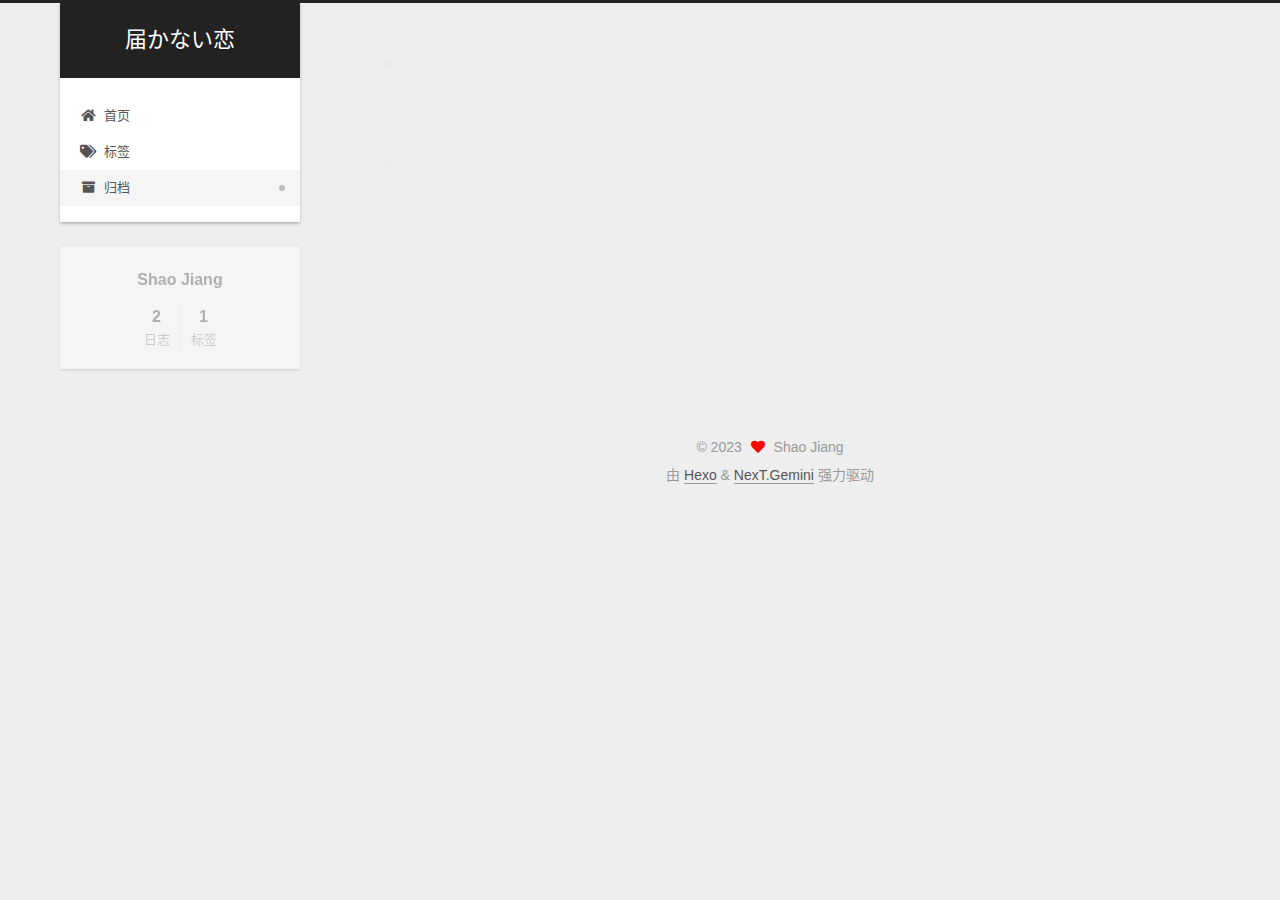
<file: archives/2023/07/index.html>
<!DOCTYPE html>
<html lang="zh-CN">
<head>
  <meta charset="UTF-8">
<meta name="viewport" content="width=device-width, initial-scale=1, maximum-scale=2">
<meta name="theme-color" content="#222">
<meta name="generator" content="Hexo 6.3.0">
  <link rel="apple-touch-icon" sizes="180x180" href="/images/apple-touch-icon-next.png">
  <link rel="icon" type="image/png" sizes="32x32" href="/images/favicon-32x32-next.png">
  <link rel="icon" type="image/png" sizes="16x16" href="/images/favicon-16x16-next.png">
  <link rel="mask-icon" href="/images/logo.svg" color="#222">

<link rel="stylesheet" href="/css/main.css">


<link rel="stylesheet" href="/lib/font-awesome/css/all.min.css">

<script id="hexo-configurations">
    var NexT = window.NexT || {};
    var CONFIG = {"hostname":"example.com","root":"/","scheme":"Gemini","version":"7.8.0","exturl":false,"sidebar":{"position":"left","display":"post","padding":18,"offset":12,"onmobile":false},"copycode":{"enable":false,"show_result":false,"style":null},"back2top":{"enable":true,"sidebar":false,"scrollpercent":false},"bookmark":{"enable":false,"color":"#222","save":"auto"},"fancybox":false,"mediumzoom":false,"lazyload":false,"pangu":false,"comments":{"style":"tabs","active":null,"storage":true,"lazyload":false,"nav":null},"algolia":{"hits":{"per_page":10},"labels":{"input_placeholder":"Search for Posts","hits_empty":"We didn't find any results for the search: ${query}","hits_stats":"${hits} results found in ${time} ms"}},"localsearch":{"enable":false,"trigger":"auto","top_n_per_article":1,"unescape":false,"preload":false},"motion":{"enable":true,"async":false,"transition":{"post_block":"fadeIn","post_header":"slideDownIn","post_body":"slideDownIn","coll_header":"slideLeftIn","sidebar":"slideUpIn"}}};
  </script>

  <meta property="og:type" content="website">
<meta property="og:title" content="届かない恋">
<meta property="og:url" content="http://example.com/archives/2023/07/index.html">
<meta property="og:site_name" content="届かない恋">
<meta property="og:locale" content="zh_CN">
<meta property="article:author" content="Shao Jiang">
<meta property="article:tag" content="Security, Fuzzing, Program Analysis">
<meta name="twitter:card" content="summary">

<link rel="canonical" href="http://example.com/archives/2023/07/">


<script id="page-configurations">
  // https://hexo.io/docs/variables.html
  CONFIG.page = {
    sidebar: "",
    isHome : false,
    isPost : false,
    lang   : 'zh-CN'
  };
</script>

  <title>归档 | 届かない恋</title>
  






  <noscript>
  <style>
  .use-motion .brand,
  .use-motion .menu-item,
  .sidebar-inner,
  .use-motion .post-block,
  .use-motion .pagination,
  .use-motion .comments,
  .use-motion .post-header,
  .use-motion .post-body,
  .use-motion .collection-header { opacity: initial; }

  .use-motion .site-title,
  .use-motion .site-subtitle {
    opacity: initial;
    top: initial;
  }

  .use-motion .logo-line-before i { left: initial; }
  .use-motion .logo-line-after i { right: initial; }
  </style>
</noscript>

<link rel="alternate" href="/atom.xml" title="届かない恋" type="application/atom+xml">
</head>

<body itemscope itemtype="http://schema.org/WebPage">
  <div class="container use-motion">
    <div class="headband"></div>

    <header class="header" itemscope itemtype="http://schema.org/WPHeader">
      <div class="header-inner"><div class="site-brand-container">
  <div class="site-nav-toggle">
    <div class="toggle" aria-label="切换导航栏">
      <span class="toggle-line toggle-line-first"></span>
      <span class="toggle-line toggle-line-middle"></span>
      <span class="toggle-line toggle-line-last"></span>
    </div>
  </div>

  <div class="site-meta">

    <a href="/" class="brand" rel="start">
      <span class="logo-line-before"><i></i></span>
      <h1 class="site-title">届かない恋</h1>
      <span class="logo-line-after"><i></i></span>
    </a>
  </div>

  <div class="site-nav-right">
    <div class="toggle popup-trigger">
    </div>
  </div>
</div>




<nav class="site-nav">
  <ul id="menu" class="main-menu menu">
        <li class="menu-item menu-item-home">

    <a href="/" rel="section"><i class="fa fa-home fa-fw"></i>首页</a>

  </li>
        <li class="menu-item menu-item-tags">

    <a href="/tags/" rel="section"><i class="fa fa-tags fa-fw"></i>标签</a>

  </li>
        <li class="menu-item menu-item-archives">

    <a href="/archives/" rel="section"><i class="fa fa-archive fa-fw"></i>归档</a>

  </li>
  </ul>
</nav>




</div>
    </header>

    
  <div class="back-to-top">
    <i class="fa fa-arrow-up"></i>
    <span>0%</span>
  </div>


    <main class="main">
      <div class="main-inner">
        <div class="content-wrap">
          

          <div class="content archive">
            

  
  
  
  <div class="post-block">
    <div class="posts-collapse">
      <div class="collection-title">
        <span class="collection-header">嗯..! 目前共计 2 篇日志。 继续努力。</span>
      </div>

      
    <div class="collection-year">
      <span class="collection-header">2023</span>
    </div>

  <article itemscope itemtype="http://schema.org/Article">
    <header class="post-header">

      <div class="post-meta">
        <time itemprop="dateCreated"
              datetime="2023-07-21T22:42:34+08:00"
              content="2023-07-21">
          07-21
        </time>
      </div>

      <div class="post-title">
          <a class="post-title-link" href="/2023/07/21/ViDeZZo%E6%BA%90%E7%A0%81%E4%B8%8E%E5%AE%9E%E7%8E%B0%E6%80%9D%E8%B7%AF/" itemprop="url">
            <span itemprop="name">ViDeZZo源码与实现思路</span>
          </a>
      </div>

    </header>
  </article>

  <article itemscope itemtype="http://schema.org/Article">
    <header class="post-header">

      <div class="post-meta">
        <time itemprop="dateCreated"
              datetime="2023-07-17T18:47:41+08:00"
              content="2023-07-17">
          07-17
        </time>
      </div>

      <div class="post-title">
          <a class="post-title-link" href="/2023/07/17/hello-world/" itemprop="url">
            <span itemprop="name">Hello World</span>
          </a>
      </div>

    </header>
  </article>


    </div>
  </div>
  
  
  

  



          </div>
          

<script>
  window.addEventListener('tabs:register', () => {
    let { activeClass } = CONFIG.comments;
    if (CONFIG.comments.storage) {
      activeClass = localStorage.getItem('comments_active') || activeClass;
    }
    if (activeClass) {
      let activeTab = document.querySelector(`a[href="#comment-${activeClass}"]`);
      if (activeTab) {
        activeTab.click();
      }
    }
  });
  if (CONFIG.comments.storage) {
    window.addEventListener('tabs:click', event => {
      if (!event.target.matches('.tabs-comment .tab-content .tab-pane')) return;
      let commentClass = event.target.classList[1];
      localStorage.setItem('comments_active', commentClass);
    });
  }
</script>

        </div>
          
  
  <div class="toggle sidebar-toggle">
    <span class="toggle-line toggle-line-first"></span>
    <span class="toggle-line toggle-line-middle"></span>
    <span class="toggle-line toggle-line-last"></span>
  </div>

  <aside class="sidebar">
    <div class="sidebar-inner">

      <ul class="sidebar-nav motion-element">
        <li class="sidebar-nav-toc">
          文章目录
        </li>
        <li class="sidebar-nav-overview">
          站点概览
        </li>
      </ul>

      <!--noindex-->
      <div class="post-toc-wrap sidebar-panel">
      </div>
      <!--/noindex-->

      <div class="site-overview-wrap sidebar-panel">
        <div class="site-author motion-element" itemprop="author" itemscope itemtype="http://schema.org/Person">
  <p class="site-author-name" itemprop="name">Shao Jiang</p>
  <div class="site-description" itemprop="description"></div>
</div>
<div class="site-state-wrap motion-element">
  <nav class="site-state">
      <div class="site-state-item site-state-posts">
          <a href="/archives/">
        
          <span class="site-state-item-count">2</span>
          <span class="site-state-item-name">日志</span>
        </a>
      </div>
      <div class="site-state-item site-state-tags">
        <span class="site-state-item-count">1</span>
        <span class="site-state-item-name">标签</span>
      </div>
  </nav>
</div>



      </div>

    </div>
  </aside>
  <div id="sidebar-dimmer"></div>


      </div>
    </main>

    <footer class="footer">
      <div class="footer-inner">
        

        

<div class="copyright">
  
  &copy; 
  <span itemprop="copyrightYear">2023</span>
  <span class="with-love">
    <i class="fa fa-heart"></i>
  </span>
  <span class="author" itemprop="copyrightHolder">Shao Jiang</span>
</div>
  <div class="powered-by">由 <a href="https://hexo.io/" class="theme-link" rel="noopener" target="_blank">Hexo</a> & <a href="https://theme-next.org/" class="theme-link" rel="noopener" target="_blank">NexT.Gemini</a> 强力驱动
  </div>

        








      </div>
    </footer>
  </div>

  
  <script src="/lib/anime.min.js"></script>
  <script src="/lib/velocity/velocity.min.js"></script>
  <script src="/lib/velocity/velocity.ui.min.js"></script>

<script src="/js/utils.js"></script>

<script src="/js/motion.js"></script>


<script src="/js/schemes/pisces.js"></script>


<script src="/js/next-boot.js"></script>




  















  

  

</body>
</html>
</file>
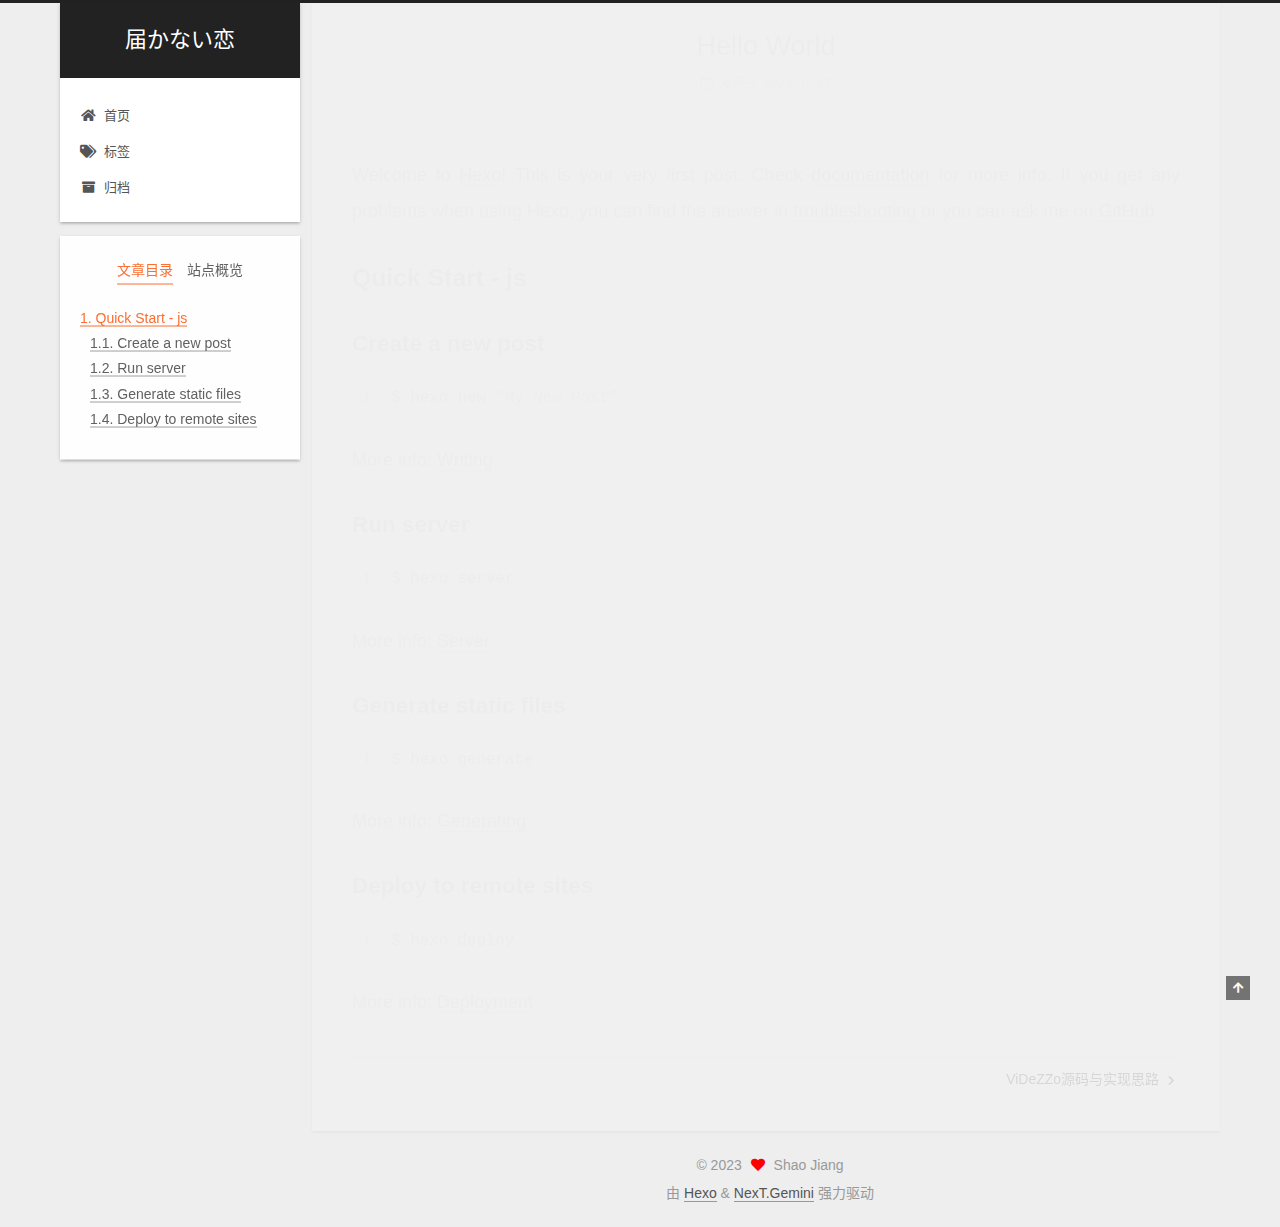
<file: 2023/07/17/hello-world/index.html>
<!DOCTYPE html>
<html lang="zh-CN">
<head>
  <meta charset="UTF-8">
<meta name="viewport" content="width=device-width, initial-scale=1, maximum-scale=2">
<meta name="theme-color" content="#222">
<meta name="generator" content="Hexo 6.3.0">
  <link rel="apple-touch-icon" sizes="180x180" href="/images/apple-touch-icon-next.png">
  <link rel="icon" type="image/png" sizes="32x32" href="/images/favicon-32x32-next.png">
  <link rel="icon" type="image/png" sizes="16x16" href="/images/favicon-16x16-next.png">
  <link rel="mask-icon" href="/images/logo.svg" color="#222">

<link rel="stylesheet" href="/css/main.css">


<link rel="stylesheet" href="/lib/font-awesome/css/all.min.css">

<script id="hexo-configurations">
    var NexT = window.NexT || {};
    var CONFIG = {"hostname":"example.com","root":"/","scheme":"Gemini","version":"7.8.0","exturl":false,"sidebar":{"position":"left","display":"post","padding":18,"offset":12,"onmobile":false},"copycode":{"enable":false,"show_result":false,"style":null},"back2top":{"enable":true,"sidebar":false,"scrollpercent":false},"bookmark":{"enable":false,"color":"#222","save":"auto"},"fancybox":false,"mediumzoom":false,"lazyload":false,"pangu":false,"comments":{"style":"tabs","active":null,"storage":true,"lazyload":false,"nav":null},"algolia":{"hits":{"per_page":10},"labels":{"input_placeholder":"Search for Posts","hits_empty":"We didn't find any results for the search: ${query}","hits_stats":"${hits} results found in ${time} ms"}},"localsearch":{"enable":false,"trigger":"auto","top_n_per_article":1,"unescape":false,"preload":false},"motion":{"enable":true,"async":false,"transition":{"post_block":"fadeIn","post_header":"slideDownIn","post_body":"slideDownIn","coll_header":"slideLeftIn","sidebar":"slideUpIn"}}};
  </script>

  <meta name="description" content="Welcome to Hexo! This is your very first post. Check documentation for more info. If you get any problems when using Hexo, you can find the answer in troubleshooting or you can ask me on GitHub. Quick">
<meta property="og:type" content="article">
<meta property="og:title" content="Hello World">
<meta property="og:url" content="http://example.com/2023/07/17/hello-world/index.html">
<meta property="og:site_name" content="届かない恋">
<meta property="og:description" content="Welcome to Hexo! This is your very first post. Check documentation for more info. If you get any problems when using Hexo, you can find the answer in troubleshooting or you can ask me on GitHub. Quick">
<meta property="og:locale" content="zh_CN">
<meta property="article:published_time" content="2023-07-17T10:47:41.880Z">
<meta property="article:modified_time" content="2023-07-17T11:14:43.205Z">
<meta property="article:author" content="Shao Jiang">
<meta property="article:tag" content="Security, Fuzzing, Program Analysis">
<meta name="twitter:card" content="summary">

<link rel="canonical" href="http://example.com/2023/07/17/hello-world/">


<script id="page-configurations">
  // https://hexo.io/docs/variables.html
  CONFIG.page = {
    sidebar: "",
    isHome : false,
    isPost : true,
    lang   : 'zh-CN'
  };
</script>

  <title>Hello World | 届かない恋</title>
  






  <noscript>
  <style>
  .use-motion .brand,
  .use-motion .menu-item,
  .sidebar-inner,
  .use-motion .post-block,
  .use-motion .pagination,
  .use-motion .comments,
  .use-motion .post-header,
  .use-motion .post-body,
  .use-motion .collection-header { opacity: initial; }

  .use-motion .site-title,
  .use-motion .site-subtitle {
    opacity: initial;
    top: initial;
  }

  .use-motion .logo-line-before i { left: initial; }
  .use-motion .logo-line-after i { right: initial; }
  </style>
</noscript>

<link rel="alternate" href="/atom.xml" title="届かない恋" type="application/atom+xml">
</head>

<body itemscope itemtype="http://schema.org/WebPage">
  <div class="container use-motion">
    <div class="headband"></div>

    <header class="header" itemscope itemtype="http://schema.org/WPHeader">
      <div class="header-inner"><div class="site-brand-container">
  <div class="site-nav-toggle">
    <div class="toggle" aria-label="切换导航栏">
      <span class="toggle-line toggle-line-first"></span>
      <span class="toggle-line toggle-line-middle"></span>
      <span class="toggle-line toggle-line-last"></span>
    </div>
  </div>

  <div class="site-meta">

    <a href="/" class="brand" rel="start">
      <span class="logo-line-before"><i></i></span>
      <h1 class="site-title">届かない恋</h1>
      <span class="logo-line-after"><i></i></span>
    </a>
  </div>

  <div class="site-nav-right">
    <div class="toggle popup-trigger">
    </div>
  </div>
</div>




<nav class="site-nav">
  <ul id="menu" class="main-menu menu">
        <li class="menu-item menu-item-home">

    <a href="/" rel="section"><i class="fa fa-home fa-fw"></i>首页</a>

  </li>
        <li class="menu-item menu-item-tags">

    <a href="/tags/" rel="section"><i class="fa fa-tags fa-fw"></i>标签</a>

  </li>
        <li class="menu-item menu-item-archives">

    <a href="/archives/" rel="section"><i class="fa fa-archive fa-fw"></i>归档</a>

  </li>
  </ul>
</nav>




</div>
    </header>

    
  <div class="back-to-top">
    <i class="fa fa-arrow-up"></i>
    <span>0%</span>
  </div>


    <main class="main">
      <div class="main-inner">
        <div class="content-wrap">
          

          <div class="content post posts-expand">
            

    
  
  
  <article itemscope itemtype="http://schema.org/Article" class="post-block" lang="zh-CN">
    <link itemprop="mainEntityOfPage" href="http://example.com/2023/07/17/hello-world/">

    <span hidden itemprop="author" itemscope itemtype="http://schema.org/Person">
      <meta itemprop="image" content="/images/avatar.gif">
      <meta itemprop="name" content="Shao Jiang">
      <meta itemprop="description" content="">
    </span>

    <span hidden itemprop="publisher" itemscope itemtype="http://schema.org/Organization">
      <meta itemprop="name" content="届かない恋">
    </span>
      <header class="post-header">
        <h1 class="post-title" itemprop="name headline">
          Hello World
        </h1>

        <div class="post-meta">
            <span class="post-meta-item">
              <span class="post-meta-item-icon">
                <i class="far fa-calendar"></i>
              </span>
              <span class="post-meta-item-text">发表于</span>
              

              <time title="创建时间：2023-07-17 18:47:41 / 修改时间：19:14:43" itemprop="dateCreated datePublished" datetime="2023-07-17T18:47:41+08:00">2023-07-17</time>
            </span>

          

        </div>
      </header>

    
    
    
    <div class="post-body" itemprop="articleBody">

      
        <p>Welcome to <a target="_blank" rel="noopener" href="https://hexo.io/">Hexo</a>! This is your very first post. Check <a target="_blank" rel="noopener" href="https://hexo.io/docs/">documentation</a> for more info. If you get any problems when using Hexo, you can find the answer in <a target="_blank" rel="noopener" href="https://hexo.io/docs/troubleshooting.html">troubleshooting</a> or you can ask me on <a target="_blank" rel="noopener" href="https://github.com/hexojs/hexo/issues">GitHub</a>.</p>
<h2 id="Quick-Start-js"><a href="#Quick-Start-js" class="headerlink" title="Quick Start - js"></a>Quick Start - js</h2><h3 id="Create-a-new-post"><a href="#Create-a-new-post" class="headerlink" title="Create a new post"></a>Create a new post</h3><figure class="highlight bash"><table><tr><td class="gutter"><pre><span class="line">1</span><br></pre></td><td class="code"><pre><span class="line">$ hexo new <span class="string">&quot;My New Post&quot;</span></span><br></pre></td></tr></table></figure>

<p>More info: <a target="_blank" rel="noopener" href="https://hexo.io/docs/writing.html">Writing</a></p>
<h3 id="Run-server"><a href="#Run-server" class="headerlink" title="Run server"></a>Run server</h3><figure class="highlight bash"><table><tr><td class="gutter"><pre><span class="line">1</span><br></pre></td><td class="code"><pre><span class="line">$ hexo server</span><br></pre></td></tr></table></figure>

<p>More info: <a target="_blank" rel="noopener" href="https://hexo.io/docs/server.html">Server</a></p>
<h3 id="Generate-static-files"><a href="#Generate-static-files" class="headerlink" title="Generate static files"></a>Generate static files</h3><figure class="highlight bash"><table><tr><td class="gutter"><pre><span class="line">1</span><br></pre></td><td class="code"><pre><span class="line">$ hexo generate</span><br></pre></td></tr></table></figure>

<p>More info: <a target="_blank" rel="noopener" href="https://hexo.io/docs/generating.html">Generating</a></p>
<h3 id="Deploy-to-remote-sites"><a href="#Deploy-to-remote-sites" class="headerlink" title="Deploy to remote sites"></a>Deploy to remote sites</h3><figure class="highlight bash"><table><tr><td class="gutter"><pre><span class="line">1</span><br></pre></td><td class="code"><pre><span class="line">$ hexo deploy</span><br></pre></td></tr></table></figure>

<p>More info: <a target="_blank" rel="noopener" href="https://hexo.io/docs/one-command-deployment.html">Deployment</a></p>

    </div>

    
    
    

      <footer class="post-footer">

        


        
    <div class="post-nav">
      <div class="post-nav-item"></div>
      <div class="post-nav-item">
    <a href="/2023/07/21/ViDeZZo%E6%BA%90%E7%A0%81%E4%B8%8E%E5%AE%9E%E7%8E%B0%E6%80%9D%E8%B7%AF/" rel="next" title="ViDeZZo源码与实现思路">
      ViDeZZo源码与实现思路 <i class="fa fa-chevron-right"></i>
    </a></div>
    </div>
      </footer>
    
  </article>
  
  
  



          </div>
          

<script>
  window.addEventListener('tabs:register', () => {
    let { activeClass } = CONFIG.comments;
    if (CONFIG.comments.storage) {
      activeClass = localStorage.getItem('comments_active') || activeClass;
    }
    if (activeClass) {
      let activeTab = document.querySelector(`a[href="#comment-${activeClass}"]`);
      if (activeTab) {
        activeTab.click();
      }
    }
  });
  if (CONFIG.comments.storage) {
    window.addEventListener('tabs:click', event => {
      if (!event.target.matches('.tabs-comment .tab-content .tab-pane')) return;
      let commentClass = event.target.classList[1];
      localStorage.setItem('comments_active', commentClass);
    });
  }
</script>

        </div>
          
  
  <div class="toggle sidebar-toggle">
    <span class="toggle-line toggle-line-first"></span>
    <span class="toggle-line toggle-line-middle"></span>
    <span class="toggle-line toggle-line-last"></span>
  </div>

  <aside class="sidebar">
    <div class="sidebar-inner">

      <ul class="sidebar-nav motion-element">
        <li class="sidebar-nav-toc">
          文章目录
        </li>
        <li class="sidebar-nav-overview">
          站点概览
        </li>
      </ul>

      <!--noindex-->
      <div class="post-toc-wrap sidebar-panel">
          <div class="post-toc motion-element"><ol class="nav"><li class="nav-item nav-level-2"><a class="nav-link" href="#Quick-Start-js"><span class="nav-number">1.</span> <span class="nav-text">Quick Start - js</span></a><ol class="nav-child"><li class="nav-item nav-level-3"><a class="nav-link" href="#Create-a-new-post"><span class="nav-number">1.1.</span> <span class="nav-text">Create a new post</span></a></li><li class="nav-item nav-level-3"><a class="nav-link" href="#Run-server"><span class="nav-number">1.2.</span> <span class="nav-text">Run server</span></a></li><li class="nav-item nav-level-3"><a class="nav-link" href="#Generate-static-files"><span class="nav-number">1.3.</span> <span class="nav-text">Generate static files</span></a></li><li class="nav-item nav-level-3"><a class="nav-link" href="#Deploy-to-remote-sites"><span class="nav-number">1.4.</span> <span class="nav-text">Deploy to remote sites</span></a></li></ol></li></ol></div>
      </div>
      <!--/noindex-->

      <div class="site-overview-wrap sidebar-panel">
        <div class="site-author motion-element" itemprop="author" itemscope itemtype="http://schema.org/Person">
  <p class="site-author-name" itemprop="name">Shao Jiang</p>
  <div class="site-description" itemprop="description"></div>
</div>
<div class="site-state-wrap motion-element">
  <nav class="site-state">
      <div class="site-state-item site-state-posts">
          <a href="/archives/">
        
          <span class="site-state-item-count">2</span>
          <span class="site-state-item-name">日志</span>
        </a>
      </div>
      <div class="site-state-item site-state-tags">
        <span class="site-state-item-count">1</span>
        <span class="site-state-item-name">标签</span>
      </div>
  </nav>
</div>



      </div>

    </div>
  </aside>
  <div id="sidebar-dimmer"></div>


      </div>
    </main>

    <footer class="footer">
      <div class="footer-inner">
        

        

<div class="copyright">
  
  &copy; 
  <span itemprop="copyrightYear">2023</span>
  <span class="with-love">
    <i class="fa fa-heart"></i>
  </span>
  <span class="author" itemprop="copyrightHolder">Shao Jiang</span>
</div>
  <div class="powered-by">由 <a href="https://hexo.io/" class="theme-link" rel="noopener" target="_blank">Hexo</a> & <a href="https://theme-next.org/" class="theme-link" rel="noopener" target="_blank">NexT.Gemini</a> 强力驱动
  </div>

        








      </div>
    </footer>
  </div>

  
  <script src="/lib/anime.min.js"></script>
  <script src="/lib/velocity/velocity.min.js"></script>
  <script src="/lib/velocity/velocity.ui.min.js"></script>

<script src="/js/utils.js"></script>

<script src="/js/motion.js"></script>


<script src="/js/schemes/pisces.js"></script>


<script src="/js/next-boot.js"></script>




  















  

  

</body>
</html>
</file>
<file: css/main.css>
:root {
  --body-bg-color: #eee;
  --content-bg-color: #fff;
  --card-bg-color: #f5f5f5;
  --text-color: #555;
  --blockquote-color: #666;
  --link-color: #555;
  --link-hover-color: #222;
  --brand-color: #fff;
  --brand-hover-color: #fff;
  --table-row-odd-bg-color: #f9f9f9;
  --table-row-hover-bg-color: #f5f5f5;
  --menu-item-bg-color: #f5f5f5;
  --btn-default-bg: #fff;
  --btn-default-color: #555;
  --btn-default-border-color: #555;
  --btn-default-hover-bg: #222;
  --btn-default-hover-color: #fff;
  --btn-default-hover-border-color: #222;
}
html {
  line-height: 1.15; /* 1 */
  -webkit-text-size-adjust: 100%; /* 2 */
}
body {
  margin: 0;
}
main {
  display: block;
}
h1 {
  font-size: 2em;
  margin: 0.67em 0;
}
hr {
  box-sizing: content-box; /* 1 */
  height: 0; /* 1 */
  overflow: visible; /* 2 */
}
pre {
  font-family: monospace, monospace; /* 1 */
  font-size: 1em; /* 2 */
}
a {
  background: transparent;
}
abbr[title] {
  border-bottom: none; /* 1 */
  text-decoration: underline; /* 2 */
  text-decoration: underline dotted; /* 2 */
}
b,
strong {
  font-weight: bolder;
}
code,
kbd,
samp {
  font-family: monospace, monospace; /* 1 */
  font-size: 1em; /* 2 */
}
small {
  font-size: 80%;
}
sub,
sup {
  font-size: 75%;
  line-height: 0;
  position: relative;
  vertical-align: baseline;
}
sub {
  bottom: -0.25em;
}
sup {
  top: -0.5em;
}
img {
  border-style: none;
}
button,
input,
optgroup,
select,
textarea {
  font-family: inherit; /* 1 */
  font-size: 100%; /* 1 */
  line-height: 1.15; /* 1 */
  margin: 0; /* 2 */
}
button,
input {
/* 1 */
  overflow: visible;
}
button,
select {
/* 1 */
  text-transform: none;
}
button,
[type='button'],
[type='reset'],
[type='submit'] {
  -webkit-appearance: button;
}
button::-moz-focus-inner,
[type='button']::-moz-focus-inner,
[type='reset']::-moz-focus-inner,
[type='submit']::-moz-focus-inner {
  border-style: none;
  padding: 0;
}
button:-moz-focusring,
[type='button']:-moz-focusring,
[type='reset']:-moz-focusring,
[type='submit']:-moz-focusring {
  outline: 1px dotted ButtonText;
}
fieldset {
  padding: 0.35em 0.75em 0.625em;
}
legend {
  box-sizing: border-box; /* 1 */
  color: inherit; /* 2 */
  display: table; /* 1 */
  max-width: 100%; /* 1 */
  padding: 0; /* 3 */
  white-space: normal; /* 1 */
}
progress {
  vertical-align: baseline;
}
textarea {
  overflow: auto;
}
[type='checkbox'],
[type='radio'] {
  box-sizing: border-box; /* 1 */
  padding: 0; /* 2 */
}
[type='number']::-webkit-inner-spin-button,
[type='number']::-webkit-outer-spin-button {
  height: auto;
}
[type='search'] {
  outline-offset: -2px; /* 2 */
  -webkit-appearance: textfield; /* 1 */
}
[type='search']::-webkit-search-decoration {
  -webkit-appearance: none;
}
::-webkit-file-upload-button {
  font: inherit; /* 2 */
  -webkit-appearance: button; /* 1 */
}
details {
  display: block;
}
summary {
  display: list-item;
}
template {
  display: none;
}
[hidden] {
  display: none;
}
::selection {
  background: #262a30;
  color: #eee;
}
html,
body {
  height: 100%;
}
body {
  background: var(--body-bg-color);
  color: var(--text-color);
  font-family: 'Lato', "PingFang SC", "Microsoft YaHei", sans-serif;
  font-size: 1em;
  line-height: 2;
}
@media (max-width: 991px) {
  body {
    padding-left: 0 !important;
    padding-right: 0 !important;
  }
}
h1,
h2,
h3,
h4,
h5,
h6 {
  font-family: 'Lato', "PingFang SC", "Microsoft YaHei", sans-serif;
  font-weight: bold;
  line-height: 1.5;
  margin: 20px 0 15px;
}
h1 {
  font-size: 1.5em;
}
h2 {
  font-size: 1.375em;
}
h3 {
  font-size: 1.25em;
}
h4 {
  font-size: 1.125em;
}
h5 {
  font-size: 1em;
}
h6 {
  font-size: 0.875em;
}
p {
  margin: 0 0 20px 0;
}
a,
span.exturl {
  border-bottom: 1px solid #999;
  color: var(--link-color);
  outline: 0;
  text-decoration: none;
  overflow-wrap: break-word;
  word-wrap: break-word;
  cursor: pointer;
}
a:hover,
span.exturl:hover {
  border-bottom-color: var(--link-hover-color);
  color: var(--link-hover-color);
}
iframe,
img,
video {
  display: block;
  margin-left: auto;
  margin-right: auto;
  max-width: 100%;
}
hr {
  background-image: repeating-linear-gradient(-45deg, #ddd, #ddd 4px, transparent 4px, transparent 8px);
  border: 0;
  height: 3px;
  margin: 40px 0;
}
blockquote {
  border-left: 4px solid #ddd;
  color: var(--blockquote-color);
  margin: 0;
  padding: 0 15px;
}
blockquote cite::before {
  content: '-';
  padding: 0 5px;
}
dt {
  font-weight: bold;
}
dd {
  margin: 0;
  padding: 0;
}
kbd {
  background-color: #f5f5f5;
  background-image: linear-gradient(#eee, #fff, #eee);
  border: 1px solid #ccc;
  border-radius: 0.2em;
  box-shadow: 0.1em 0.1em 0.2em rgba(0,0,0,0.1);
  color: #555;
  font-family: inherit;
  padding: 0.1em 0.3em;
  white-space: nowrap;
}
.table-container {
  overflow: auto;
}
table {
  border-collapse: collapse;
  border-spacing: 0;
  font-size: 0.875em;
  margin: 0 0 20px 0;
  width: 100%;
}
tbody tr:nth-of-type(odd) {
  background: var(--table-row-odd-bg-color);
}
tbody tr:hover {
  background: var(--table-row-hover-bg-color);
}
caption,
th,
td {
  font-weight: normal;
  padding: 8px;
  vertical-align: middle;
}
th,
td {
  border: 1px solid #ddd;
  border-bottom: 3px solid #ddd;
}
th {
  font-weight: 700;
  padding-bottom: 10px;
}
td {
  border-bottom-width: 1px;
}
.btn {
  background: var(--btn-default-bg);
  border: 2px solid var(--btn-default-border-color);
  border-radius: 2px;
  color: var(--btn-default-color);
  display: inline-block;
  font-size: 0.875em;
  line-height: 2;
  padding: 0 20px;
  text-decoration: none;
  transition-property: background-color;
  transition-delay: 0s;
  transition-duration: 0.2s;
  transition-timing-function: ease-in-out;
}
.btn:hover {
  background: var(--btn-default-hover-bg);
  border-color: var(--btn-default-hover-border-color);
  color: var(--btn-default-hover-color);
}
.btn + .btn {
  margin: 0 0 8px 8px;
}
.btn .fa-fw {
  text-align: left;
  width: 1.285714285714286em;
}
.toggle {
  line-height: 0;
}
.toggle .toggle-line {
  background: #fff;
  display: inline-block;
  height: 2px;
  left: 0;
  position: relative;
  top: 0;
  transition: all 0.4s;
  vertical-align: top;
  width: 100%;
}
.toggle .toggle-line:not(:first-child) {
  margin-top: 3px;
}
.toggle.toggle-arrow .toggle-line-first {
  left: 50%;
  top: 2px;
  transform: rotate(45deg);
  width: 50%;
}
.toggle.toggle-arrow .toggle-line-middle {
  left: 2px;
  width: 90%;
}
.toggle.toggle-arrow .toggle-line-last {
  left: 50%;
  top: -2px;
  transform: rotate(-45deg);
  width: 50%;
}
.toggle.toggle-close .toggle-line-first {
  transform: rotate(-45deg);
  top: 5px;
}
.toggle.toggle-close .toggle-line-middle {
  opacity: 0;
}
.toggle.toggle-close .toggle-line-last {
  transform: rotate(45deg);
  top: -5px;
}
.highlight,
pre {
  background: #f7f7f7;
  color: #4d4d4c;
  line-height: 1.6;
  margin: 0 auto 20px;
}
pre,
code {
  font-family: consolas, Menlo, monospace, "PingFang SC", "Microsoft YaHei";
}
code {
  background: #eee;
  border-radius: 3px;
  color: #555;
  padding: 2px 4px;
  overflow-wrap: break-word;
  word-wrap: break-word;
}
.highlight *::selection {
  background: #d6d6d6;
}
.highlight pre {
  border: 0;
  margin: 0;
  padding: 10px 0;
}
.highlight table {
  border: 0;
  margin: 0;
  width: auto;
}
.highlight td {
  border: 0;
  padding: 0;
}
.highlight figcaption {
  background: #eff2f3;
  color: #4d4d4c;
  display: flex;
  font-size: 0.875em;
  justify-content: space-between;
  line-height: 1.2;
  padding: 0.5em;
}
.highlight figcaption a {
  color: #4d4d4c;
}
.highlight figcaption a:hover {
  border-bottom-color: #4d4d4c;
}
.highlight .gutter {
  -moz-user-select: none;
  -ms-user-select: none;
  -webkit-user-select: none;
  user-select: none;
}
.highlight .gutter pre {
  background: #eff2f3;
  color: #869194;
  padding-left: 10px;
  padding-right: 10px;
  text-align: right;
}
.highlight .code pre {
  background: #f7f7f7;
  padding-left: 10px;
  width: 100%;
}
.gist table {
  width: auto;
}
.gist table td {
  border: 0;
}
pre {
  overflow: auto;
  padding: 10px;
}
pre code {
  background: none;
  color: #4d4d4c;
  font-size: 0.875em;
  padding: 0;
  text-shadow: none;
}
pre .deletion {
  background: #fdd;
}
pre .addition {
  background: #dfd;
}
pre .meta {
  color: #eab700;
  -moz-user-select: none;
  -ms-user-select: none;
  -webkit-user-select: none;
  user-select: none;
}
pre .comment {
  color: #8e908c;
}
pre .variable,
pre .attribute,
pre .tag,
pre .name,
pre .regexp,
pre .ruby .constant,
pre .xml .tag .title,
pre .xml .pi,
pre .xml .doctype,
pre .html .doctype,
pre .css .id,
pre .css .class,
pre .css .pseudo {
  color: #c82829;
}
pre .number,
pre .preprocessor,
pre .built_in,
pre .builtin-name,
pre .literal,
pre .params,
pre .constant,
pre .command {
  color: #f5871f;
}
pre .ruby .class .title,
pre .css .rules .attribute,
pre .string,
pre .symbol,
pre .value,
pre .inheritance,
pre .header,
pre .ruby .symbol,
pre .xml .cdata,
pre .special,
pre .formula {
  color: #718c00;
}
pre .title,
pre .css .hexcolor {
  color: #3e999f;
}
pre .function,
pre .python .decorator,
pre .python .title,
pre .ruby .function .title,
pre .ruby .title .keyword,
pre .perl .sub,
pre .javascript .title,
pre .coffeescript .title {
  color: #4271ae;
}
pre .keyword,
pre .javascript .function {
  color: #8959a8;
}
.blockquote-center {
  border-left: none;
  margin: 40px 0;
  padding: 0;
  position: relative;
  text-align: center;
}
.blockquote-center .fa {
  display: block;
  opacity: 0.6;
  position: absolute;
  width: 100%;
}
.blockquote-center .fa-quote-left {
  border-top: 1px solid #ccc;
  text-align: left;
  top: -20px;
}
.blockquote-center .fa-quote-right {
  border-bottom: 1px solid #ccc;
  text-align: right;
  bottom: -20px;
}
.blockquote-center p,
.blockquote-center div {
  text-align: center;
}
.post-body .group-picture img {
  margin: 0 auto;
  padding: 0 3px;
}
.group-picture-row {
  margin-bottom: 6px;
  overflow: hidden;
}
.group-picture-column {
  float: left;
  margin-bottom: 10px;
}
.post-body .label {
  color: #555;
  display: inline;
  padding: 0 2px;
}
.post-body .label.default {
  background: #f0f0f0;
}
.post-body .label.primary {
  background: #efe6f7;
}
.post-body .label.info {
  background: #e5f2f8;
}
.post-body .label.success {
  background: #e7f4e9;
}
.post-body .label.warning {
  background: #fcf6e1;
}
.post-body .label.danger {
  background: #fae8eb;
}
.post-body .tabs {
  margin-bottom: 20px;
}
.post-body .tabs,
.tabs-comment {
  display: block;
  padding-top: 10px;
  position: relative;
}
.post-body .tabs ul.nav-tabs,
.tabs-comment ul.nav-tabs {
  display: flex;
  flex-wrap: wrap;
  margin: 0;
  margin-bottom: -1px;
  padding: 0;
}
@media (max-width: 413px) {
  .post-body .tabs ul.nav-tabs,
  .tabs-comment ul.nav-tabs {
    display: block;
    margin-bottom: 5px;
  }
}
.post-body .tabs ul.nav-tabs li.tab,
.tabs-comment ul.nav-tabs li.tab {
  border-bottom: 1px solid #ddd;
  border-left: 1px solid transparent;
  border-right: 1px solid transparent;
  border-top: 3px solid transparent;
  flex-grow: 1;
  list-style-type: none;
  border-radius: 0 0 0 0;
}
@media (max-width: 413px) {
  .post-body .tabs ul.nav-tabs li.tab,
  .tabs-comment ul.nav-tabs li.tab {
    border-bottom: 1px solid transparent;
    border-left: 3px solid transparent;
    border-right: 1px solid transparent;
    border-top: 1px solid transparent;
  }
}
@media (max-width: 413px) {
  .post-body .tabs ul.nav-tabs li.tab,
  .tabs-comment ul.nav-tabs li.tab {
    border-radius: 0;
  }
}
.post-body .tabs ul.nav-tabs li.tab a,
.tabs-comment ul.nav-tabs li.tab a {
  border-bottom: initial;
  display: block;
  line-height: 1.8;
  outline: 0;
  padding: 0.25em 0.75em;
  text-align: center;
  transition-delay: 0s;
  transition-duration: 0.2s;
  transition-timing-function: ease-out;
}
.post-body .tabs ul.nav-tabs li.tab a i,
.tabs-comment ul.nav-tabs li.tab a i {
  width: 1.285714285714286em;
}
.post-body .tabs ul.nav-tabs li.tab.active,
.tabs-comment ul.nav-tabs li.tab.active {
  border-bottom: 1px solid transparent;
  border-left: 1px solid #ddd;
  border-right: 1px solid #ddd;
  border-top: 3px solid #fc6423;
}
@media (max-width: 413px) {
  .post-body .tabs ul.nav-tabs li.tab.active,
  .tabs-comment ul.nav-tabs li.tab.active {
    border-bottom: 1px solid #ddd;
    border-left: 3px solid #fc6423;
    border-right: 1px solid #ddd;
    border-top: 1px solid #ddd;
  }
}
.post-body .tabs ul.nav-tabs li.tab.active a,
.tabs-comment ul.nav-tabs li.tab.active a {
  color: var(--link-color);
  cursor: default;
}
.post-body .tabs .tab-content .tab-pane,
.tabs-comment .tab-content .tab-pane {
  border: 1px solid #ddd;
  border-top: 0;
  padding: 20px 20px 0 20px;
  border-radius: 0;
}
.post-body .tabs .tab-content .tab-pane:not(.active),
.tabs-comment .tab-content .tab-pane:not(.active) {
  display: none;
}
.post-body .tabs .tab-content .tab-pane.active,
.tabs-comment .tab-content .tab-pane.active {
  display: block;
}
.post-body .tabs .tab-content .tab-pane.active:nth-of-type(1),
.tabs-comment .tab-content .tab-pane.active:nth-of-type(1) {
  border-radius: 0 0 0 0;
}
@media (max-width: 413px) {
  .post-body .tabs .tab-content .tab-pane.active:nth-of-type(1),
  .tabs-comment .tab-content .tab-pane.active:nth-of-type(1) {
    border-radius: 0;
  }
}
.post-body .note {
  border-radius: 3px;
  margin-bottom: 20px;
  padding: 1em;
  position: relative;
  border: 1px solid #eee;
  border-left-width: 5px;
}
.post-body .note h2,
.post-body .note h3,
.post-body .note h4,
.post-body .note h5,
.post-body .note h6 {
  margin-top: 0;
  border-bottom: initial;
  margin-bottom: 0;
  padding-top: 0;
}
.post-body .note p:first-child,
.post-body .note ul:first-child,
.post-body .note ol:first-child,
.post-body .note table:first-child,
.post-body .note pre:first-child,
.post-body .note blockquote:first-child,
.post-body .note img:first-child {
  margin-top: 0;
}
.post-body .note p:last-child,
.post-body .note ul:last-child,
.post-body .note ol:last-child,
.post-body .note table:last-child,
.post-body .note pre:last-child,
.post-body .note blockquote:last-child,
.post-body .note img:last-child {
  margin-bottom: 0;
}
.post-body .note.default {
  border-left-color: #777;
}
.post-body .note.default h2,
.post-body .note.default h3,
.post-body .note.default h4,
.post-body .note.default h5,
.post-body .note.default h6 {
  color: #777;
}
.post-body .note.primary {
  border-left-color: #6f42c1;
}
.post-body .note.primary h2,
.post-body .note.primary h3,
.post-body .note.primary h4,
.post-body .note.primary h5,
.post-body .note.primary h6 {
  color: #6f42c1;
}
.post-body .note.info {
  border-left-color: #428bca;
}
.post-body .note.info h2,
.post-body .note.info h3,
.post-body .note.info h4,
.post-body .note.info h5,
.post-body .note.info h6 {
  color: #428bca;
}
.post-body .note.success {
  border-left-color: #5cb85c;
}
.post-body .note.success h2,
.post-body .note.success h3,
.post-body .note.success h4,
.post-body .note.success h5,
.post-body .note.success h6 {
  color: #5cb85c;
}
.post-body .note.warning {
  border-left-color: #f0ad4e;
}
.post-body .note.warning h2,
.post-body .note.warning h3,
.post-body .note.warning h4,
.post-body .note.warning h5,
.post-body .note.warning h6 {
  color: #f0ad4e;
}
.post-body .note.danger {
  border-left-color: #d9534f;
}
.post-body .note.danger h2,
.post-body .note.danger h3,
.post-body .note.danger h4,
.post-body .note.danger h5,
.post-body .note.danger h6 {
  color: #d9534f;
}
.pagination .prev,
.pagination .next,
.pagination .page-number,
.pagination .space {
  display: inline-block;
  margin: 0 10px;
  padding: 0 11px;
  position: relative;
  top: -1px;
}
@media (max-width: 767px) {
  .pagination .prev,
  .pagination .next,
  .pagination .page-number,
  .pagination .space {
    margin: 0 5px;
  }
}
.pagination {
  border-top: 1px solid #eee;
  margin: 120px 0 0;
  text-align: center;
}
.pagination .prev,
.pagination .next,
.pagination .page-number {
  border-bottom: 0;
  border-top: 1px solid #eee;
  transition-property: border-color;
  transition-delay: 0s;
  transition-duration: 0.2s;
  transition-timing-function: ease-in-out;
}
.pagination .prev:hover,
.pagination .next:hover,
.pagination .page-number:hover {
  border-top-color: #222;
}
.pagination .space {
  margin: 0;
  padding: 0;
}
.pagination .prev {
  margin-left: 0;
}
.pagination .next {
  margin-right: 0;
}
.pagination .page-number.current {
  background: #ccc;
  border-top-color: #ccc;
  color: #fff;
}
@media (max-width: 767px) {
  .pagination {
    border-top: none;
  }
  .pagination .prev,
  .pagination .next,
  .pagination .page-number {
    border-bottom: 1px solid #eee;
    border-top: 0;
    margin-bottom: 10px;
    padding: 0 10px;
  }
  .pagination .prev:hover,
  .pagination .next:hover,
  .pagination .page-number:hover {
    border-bottom-color: #222;
  }
}
.comments {
  margin-top: 60px;
  overflow: hidden;
}
.comment-button-group {
  display: flex;
  flex-wrap: wrap-reverse;
  justify-content: center;
  margin: 1em 0;
}
.comment-button-group .comment-button {
  margin: 0.1em 0.2em;
}
.comment-button-group .comment-button.active {
  background: var(--btn-default-hover-bg);
  border-color: var(--btn-default-hover-border-color);
  color: var(--btn-default-hover-color);
}
.comment-position {
  display: none;
}
.comment-position.active {
  display: block;
}
.tabs-comment {
  background: var(--content-bg-color);
  margin-top: 4em;
  padding-top: 0;
}
.tabs-comment .comments {
  border: 0;
  box-shadow: none;
  margin-top: 0;
  padding-top: 0;
}
.container {
  min-height: 100%;
  position: relative;
}
.main-inner {
  margin: 0 auto;
  width: calc(100% - 20px);
}
@media (min-width: 1200px) {
  .main-inner {
    width: 1160px;
  }
}
@media (min-width: 1600px) {
  .main-inner {
    width: 73%;
  }
}
@media (max-width: 767px) {
  .content-wrap {
    padding: 0 20px;
  }
}
.header {
  background: transparent;
}
.header-inner {
  margin: 0 auto;
  width: calc(100% - 20px);
}
@media (min-width: 1200px) {
  .header-inner {
    width: 1160px;
  }
}
@media (min-width: 1600px) {
  .header-inner {
    width: 73%;
  }
}
.site-brand-container {
  display: flex;
  flex-shrink: 0;
  padding: 0 10px;
}
.headband {
  background: #222;
  height: 3px;
}
.site-meta {
  flex-grow: 1;
  text-align: center;
}
@media (max-width: 767px) {
  .site-meta {
    text-align: center;
  }
}
.brand {
  border-bottom: none;
  color: var(--brand-color);
  display: inline-block;
  line-height: 1.375em;
  padding: 0 40px;
  position: relative;
}
.brand:hover {
  color: var(--brand-hover-color);
}
.site-title {
  font-family: 'Lato', "PingFang SC", "Microsoft YaHei", sans-serif;
  font-size: 1.375em;
  font-weight: normal;
  margin: 0;
}
.site-subtitle {
  color: #ddd;
  font-size: 0.8125em;
  margin: 10px 0;
}
.use-motion .brand {
  opacity: 0;
}
.use-motion .site-title,
.use-motion .site-subtitle,
.use-motion .custom-logo-image {
  opacity: 0;
  position: relative;
  top: -10px;
}
.site-nav-toggle,
.site-nav-right {
  display: none;
}
@media (max-width: 767px) {
  .site-nav-toggle,
  .site-nav-right {
    display: flex;
    flex-direction: column;
    justify-content: center;
  }
}
.site-nav-toggle .toggle,
.site-nav-right .toggle {
  color: var(--text-color);
  padding: 10px;
  width: 22px;
}
.site-nav-toggle .toggle .toggle-line,
.site-nav-right .toggle .toggle-line {
  background: var(--text-color);
  border-radius: 1px;
}
.site-nav {
  display: block;
}
@media (max-width: 767px) {
  .site-nav {
    clear: both;
    display: none;
  }
}
.site-nav.site-nav-on {
  display: block;
}
.menu {
  margin-top: 20px;
  padding-left: 0;
  text-align: center;
}
.menu-item {
  display: inline-block;
  list-style: none;
  margin: 0 10px;
}
@media (max-width: 767px) {
  .menu-item {
    display: block;
    margin-top: 10px;
  }
  .menu-item.menu-item-search {
    display: none;
  }
}
.menu-item a,
.menu-item span.exturl {
  border-bottom: 0;
  display: block;
  font-size: 0.8125em;
  transition-property: border-color;
  transition-delay: 0s;
  transition-duration: 0.2s;
  transition-timing-function: ease-in-out;
}
@media (hover: none) {
  .menu-item a:hover,
  .menu-item span.exturl:hover {
    border-bottom-color: transparent !important;
  }
}
.menu-item .fa,
.menu-item .fab,
.menu-item .far,
.menu-item .fas {
  margin-right: 8px;
}
.menu-item .badge {
  display: inline-block;
  font-weight: bold;
  line-height: 1;
  margin-left: 0.35em;
  margin-top: 0.35em;
  text-align: center;
  white-space: nowrap;
}
@media (max-width: 767px) {
  .menu-item .badge {
    float: right;
    margin-left: 0;
  }
}
.menu-item-active a,
.menu .menu-item a:hover,
.menu .menu-item span.exturl:hover {
  background: var(--menu-item-bg-color);
}
.use-motion .menu-item {
  opacity: 0;
}
.sidebar {
  background: #222;
  bottom: 0;
  box-shadow: inset 0 2px 6px #000;
  position: fixed;
  top: 0;
}
@media (max-width: 991px) {
  .sidebar {
    display: none;
  }
}
.sidebar-inner {
  color: #999;
  padding: 18px 10px;
  text-align: center;
}
.cc-license {
  margin-top: 10px;
  text-align: center;
}
.cc-license .cc-opacity {
  border-bottom: none;
  opacity: 0.7;
}
.cc-license .cc-opacity:hover {
  opacity: 0.9;
}
.cc-license img {
  display: inline-block;
}
.site-author-image {
  border: 1px solid #eee;
  display: block;
  margin: 0 auto;
  max-width: 120px;
  padding: 2px;
}
.site-author-name {
  color: var(--text-color);
  font-weight: 600;
  margin: 0;
  text-align: center;
}
.site-description {
  color: #999;
  font-size: 0.8125em;
  margin-top: 0;
  text-align: center;
}
.links-of-author {
  margin-top: 15px;
}
.links-of-author a,
.links-of-author span.exturl {
  border-bottom-color: #555;
  display: inline-block;
  font-size: 0.8125em;
  margin-bottom: 10px;
  margin-right: 10px;
  vertical-align: middle;
}
.links-of-author a::before,
.links-of-author span.exturl::before {
  background: #3da467;
  border-radius: 50%;
  content: ' ';
  display: inline-block;
  height: 4px;
  margin-right: 3px;
  vertical-align: middle;
  width: 4px;
}
.sidebar-button {
  margin-top: 15px;
}
.sidebar-button a {
  border: 1px solid #fc6423;
  border-radius: 4px;
  color: #fc6423;
  display: inline-block;
  padding: 0 15px;
}
.sidebar-button a .fa,
.sidebar-button a .fab,
.sidebar-button a .far,
.sidebar-button a .fas {
  margin-right: 5px;
}
.sidebar-button a:hover {
  background: #fc6423;
  border: 1px solid #fc6423;
  color: #fff;
}
.sidebar-button a:hover .fa,
.sidebar-button a:hover .fab,
.sidebar-button a:hover .far,
.sidebar-button a:hover .fas {
  color: #fff;
}
.links-of-blogroll {
  font-size: 0.8125em;
  margin-top: 10px;
}
.links-of-blogroll-title {
  font-size: 0.875em;
  font-weight: 600;
  margin-top: 0;
}
.links-of-blogroll-list {
  list-style: none;
  margin: 0;
  padding: 0;
}
#sidebar-dimmer {
  display: none;
}
@media (max-width: 767px) {
  #sidebar-dimmer {
    background: #000;
    display: block;
    height: 100%;
    left: 100%;
    opacity: 0;
    position: fixed;
    top: 0;
    width: 100%;
    z-index: 1100;
  }
  .sidebar-active + #sidebar-dimmer {
    opacity: 0.7;
    transform: translateX(-100%);
    transition: opacity 0.5s;
  }
}
.sidebar-nav {
  margin: 0;
  padding-bottom: 20px;
  padding-left: 0;
}
.sidebar-nav li {
  border-bottom: 1px solid transparent;
  color: var(--text-color);
  cursor: pointer;
  display: inline-block;
  font-size: 0.875em;
}
.sidebar-nav li.sidebar-nav-overview {
  margin-left: 10px;
}
.sidebar-nav li:hover {
  color: #fc6423;
}
.sidebar-nav .sidebar-nav-active {
  border-bottom-color: #fc6423;
  color: #fc6423;
}
.sidebar-nav .sidebar-nav-active:hover {
  color: #fc6423;
}
.sidebar-panel {
  display: none;
  overflow-x: hidden;
  overflow-y: auto;
}
.sidebar-panel-active {
  display: block;
}
.sidebar-toggle {
  background: #222;
  bottom: 45px;
  cursor: pointer;
  height: 14px;
  left: 30px;
  padding: 5px;
  position: fixed;
  width: 14px;
  z-index: 1300;
}
@media (max-width: 991px) {
  .sidebar-toggle {
    left: 20px;
    opacity: 0.8;
    display: none;
  }
}
.sidebar-toggle:hover .toggle-line {
  background: #fc6423;
}
.post-toc {
  font-size: 0.875em;
}
.post-toc ol {
  list-style: none;
  margin: 0;
  padding: 0 2px 5px 10px;
  text-align: left;
}
.post-toc ol > ol {
  padding-left: 0;
}
.post-toc ol a {
  transition-property: all;
  transition-delay: 0s;
  transition-duration: 0.2s;
  transition-timing-function: ease-in-out;
}
.post-toc .nav-item {
  line-height: 1.8;
  overflow: hidden;
  text-overflow: ellipsis;
  white-space: nowrap;
}
.post-toc .nav .nav-child {
  display: none;
}
.post-toc .nav .active > .nav-child {
  display: block;
}
.post-toc .nav .active-current > .nav-child {
  display: block;
}
.post-toc .nav .active-current > .nav-child > .nav-item {
  display: block;
}
.post-toc .nav .active > a {
  border-bottom-color: #fc6423;
  color: #fc6423;
}
.post-toc .nav .active-current > a {
  color: #fc6423;
}
.post-toc .nav .active-current > a:hover {
  color: #fc6423;
}
.site-state {
  display: flex;
  justify-content: center;
  line-height: 1.4;
  margin-top: 10px;
  overflow: hidden;
  text-align: center;
  white-space: nowrap;
}
.site-state-item {
  padding: 0 15px;
}
.site-state-item:not(:first-child) {
  border-left: 1px solid #eee;
}
.site-state-item a {
  border-bottom: none;
}
.site-state-item-count {
  display: block;
  font-size: 1em;
  font-weight: 600;
  text-align: center;
}
.site-state-item-name {
  color: #999;
  font-size: 0.8125em;
}
.footer {
  color: #999;
  font-size: 0.875em;
  padding: 20px 0;
}
.footer.footer-fixed {
  bottom: 0;
  left: 0;
  position: absolute;
  right: 0;
}
.footer-inner {
  box-sizing: border-box;
  margin: 0 auto;
  text-align: center;
  width: calc(100% - 20px);
}
@media (min-width: 1200px) {
  .footer-inner {
    width: 1160px;
  }
}
@media (min-width: 1600px) {
  .footer-inner {
    width: 73%;
  }
}
.languages {
  display: inline-block;
  font-size: 1.125em;
  position: relative;
}
.languages .lang-select-label span {
  margin: 0 0.5em;
}
.languages .lang-select {
  height: 100%;
  left: 0;
  opacity: 0;
  position: absolute;
  top: 0;
  width: 100%;
}
.with-love {
  color: #ff0000;
  display: inline-block;
  margin: 0 5px;
}
.powered-by,
.theme-info {
  display: inline-block;
}
@-moz-keyframes iconAnimate {
  0%, 100% {
    transform: scale(1);
  }
  10%, 30% {
    transform: scale(0.9);
  }
  20%, 40%, 60%, 80% {
    transform: scale(1.1);
  }
  50%, 70% {
    transform: scale(1.1);
  }
}
@-webkit-keyframes iconAnimate {
  0%, 100% {
    transform: scale(1);
  }
  10%, 30% {
    transform: scale(0.9);
  }
  20%, 40%, 60%, 80% {
    transform: scale(1.1);
  }
  50%, 70% {
    transform: scale(1.1);
  }
}
@-o-keyframes iconAnimate {
  0%, 100% {
    transform: scale(1);
  }
  10%, 30% {
    transform: scale(0.9);
  }
  20%, 40%, 60%, 80% {
    transform: scale(1.1);
  }
  50%, 70% {
    transform: scale(1.1);
  }
}
@keyframes iconAnimate {
  0%, 100% {
    transform: scale(1);
  }
  10%, 30% {
    transform: scale(0.9);
  }
  20%, 40%, 60%, 80% {
    transform: scale(1.1);
  }
  50%, 70% {
    transform: scale(1.1);
  }
}
.back-to-top {
  font-size: 12px;
  text-align: center;
  transition-delay: 0s;
  transition-duration: 0.2s;
  transition-timing-function: ease-in-out;
}
.back-to-top {
  background: #222;
  bottom: -100px;
  box-sizing: border-box;
  color: #fff;
  cursor: pointer;
  left: 30px;
  opacity: 0.6;
  padding: 0 6px;
  position: fixed;
  transition-property: bottom;
  z-index: 1300;
  width: 24px;
}
.back-to-top span {
  display: none;
}
.back-to-top:hover {
  color: #fc6423;
}
.back-to-top.back-to-top-on {
  bottom: 30px;
}
@media (max-width: 991px) {
  .back-to-top {
    left: 20px;
    opacity: 0.8;
  }
}
.post-body {
  font-family: 'Lato', "PingFang SC", "Microsoft YaHei", sans-serif;
  overflow-wrap: break-word;
  word-wrap: break-word;
}
@media (min-width: 1200px) {
  .post-body {
    font-size: 1.125em;
  }
}
.post-body .exturl .fa {
  font-size: 0.875em;
  margin-left: 4px;
}
.post-body .image-caption,
.post-body .figure .caption {
  color: #999;
  font-size: 0.875em;
  font-weight: bold;
  line-height: 1;
  margin: -20px auto 15px;
  text-align: center;
}
.post-sticky-flag {
  display: inline-block;
  transform: rotate(30deg);
}
.post-button {
  margin-top: 40px;
  text-align: center;
}
.use-motion .post-block,
.use-motion .pagination,
.use-motion .comments {
  opacity: 0;
}
.use-motion .post-header {
  opacity: 0;
}
.use-motion .post-body {
  opacity: 0;
}
.use-motion .collection-header {
  opacity: 0;
}
.posts-collapse {
  margin-left: 35px;
  position: relative;
}
@media (max-width: 767px) {
  .posts-collapse {
    margin-left: 0px;
    margin-right: 0px;
  }
}
.posts-collapse .collection-title {
  font-size: 1.125em;
  position: relative;
}
.posts-collapse .collection-title::before {
  background: #999;
  border: 1px solid #fff;
  border-radius: 50%;
  content: ' ';
  height: 10px;
  left: 0;
  margin-left: -6px;
  margin-top: -4px;
  position: absolute;
  top: 50%;
  width: 10px;
}
.posts-collapse .collection-year {
  font-size: 1.5em;
  font-weight: bold;
  margin: 60px 0;
  position: relative;
}
.posts-collapse .collection-year::before {
  background: #bbb;
  border-radius: 50%;
  content: ' ';
  height: 8px;
  left: 0;
  margin-left: -4px;
  margin-top: -4px;
  position: absolute;
  top: 50%;
  width: 8px;
}
.posts-collapse .collection-header {
  display: block;
  margin: 0 0 0 20px;
}
.posts-collapse .collection-header small {
  color: #bbb;
  margin-left: 5px;
}
.posts-collapse .post-header {
  border-bottom: 1px dashed #ccc;
  margin: 30px 0;
  padding-left: 15px;
  position: relative;
  transition-property: border;
  transition-delay: 0s;
  transition-duration: 0.2s;
  transition-timing-function: ease-in-out;
}
.posts-collapse .post-header::before {
  background: #bbb;
  border: 1px solid #fff;
  border-radius: 50%;
  content: ' ';
  height: 6px;
  left: 0;
  margin-left: -4px;
  position: absolute;
  top: 0.75em;
  transition-property: background;
  width: 6px;
  transition-delay: 0s;
  transition-duration: 0.2s;
  transition-timing-function: ease-in-out;
}
.posts-collapse .post-header:hover {
  border-bottom-color: #666;
}
.posts-collapse .post-header:hover::before {
  background: #222;
}
.posts-collapse .post-meta {
  display: inline;
  font-size: 0.75em;
  margin-right: 10px;
}
.posts-collapse .post-title {
  display: inline;
}
.posts-collapse .post-title a,
.posts-collapse .post-title span.exturl {
  border-bottom: none;
  color: var(--link-color);
}
.posts-collapse .post-title .fa-external-link-alt {
  font-size: 0.875em;
  margin-left: 5px;
}
.posts-collapse::before {
  background: #f5f5f5;
  content: ' ';
  height: 100%;
  left: 0;
  margin-left: -2px;
  position: absolute;
  top: 1.25em;
  width: 4px;
}
.post-eof {
  background: #ccc;
  height: 1px;
  margin: 80px auto 60px;
  text-align: center;
  width: 8%;
}
.post-block:last-of-type .post-eof {
  display: none;
}
.content {
  padding-top: 40px;
}
@media (min-width: 992px) {
  .post-body {
    text-align: justify;
  }
}
@media (max-width: 991px) {
  .post-body {
    text-align: justify;
  }
}
.post-body h1,
.post-body h2,
.post-body h3,
.post-body h4,
.post-body h5,
.post-body h6 {
  padding-top: 10px;
}
.post-body h1 .header-anchor,
.post-body h2 .header-anchor,
.post-body h3 .header-anchor,
.post-body h4 .header-anchor,
.post-body h5 .header-anchor,
.post-body h6 .header-anchor {
  border-bottom-style: none;
  color: #ccc;
  float: right;
  margin-left: 10px;
  visibility: hidden;
}
.post-body h1 .header-anchor:hover,
.post-body h2 .header-anchor:hover,
.post-body h3 .header-anchor:hover,
.post-body h4 .header-anchor:hover,
.post-body h5 .header-anchor:hover,
.post-body h6 .header-anchor:hover {
  color: inherit;
}
.post-body h1:hover .header-anchor,
.post-body h2:hover .header-anchor,
.post-body h3:hover .header-anchor,
.post-body h4:hover .header-anchor,
.post-body h5:hover .header-anchor,
.post-body h6:hover .header-anchor {
  visibility: visible;
}
.post-body iframe,
.post-body img,
.post-body video {
  margin-bottom: 20px;
}
.post-body .video-container {
  height: 0;
  margin-bottom: 20px;
  overflow: hidden;
  padding-top: 75%;
  position: relative;
  width: 100%;
}
.post-body .video-container iframe,
.post-body .video-container object,
.post-body .video-container embed {
  height: 100%;
  left: 0;
  margin: 0;
  position: absolute;
  top: 0;
  width: 100%;
}
.post-gallery {
  align-items: center;
  display: grid;
  grid-gap: 10px;
  grid-template-columns: 1fr 1fr 1fr;
  margin-bottom: 20px;
}
@media (max-width: 767px) {
  .post-gallery {
    grid-template-columns: 1fr 1fr;
  }
}
.post-gallery a {
  border: 0;
}
.post-gallery img {
  margin: 0;
}
.posts-expand .post-header {
  font-size: 1.125em;
}
.posts-expand .post-title {
  font-size: 1.5em;
  font-weight: normal;
  margin: initial;
  text-align: center;
  overflow-wrap: break-word;
  word-wrap: break-word;
}
.posts-expand .post-title-link {
  border-bottom: none;
  color: var(--link-color);
  display: inline-block;
  position: relative;
  vertical-align: top;
}
.posts-expand .post-title-link::before {
  background: var(--link-color);
  bottom: 0;
  content: '';
  height: 2px;
  left: 0;
  position: absolute;
  transform: scaleX(0);
  visibility: hidden;
  width: 100%;
  transition-delay: 0s;
  transition-duration: 0.2s;
  transition-timing-function: ease-in-out;
}
.posts-expand .post-title-link:hover::before {
  transform: scaleX(1);
  visibility: visible;
}
.posts-expand .post-title-link .fa-external-link-alt {
  font-size: 0.875em;
  margin-left: 5px;
}
.posts-expand .post-meta {
  color: #999;
  font-family: 'Lato', "PingFang SC", "Microsoft YaHei", sans-serif;
  font-size: 0.75em;
  margin: 3px 0 60px 0;
  text-align: center;
}
.posts-expand .post-meta .post-description {
  font-size: 0.875em;
  margin-top: 2px;
}
.posts-expand .post-meta time {
  border-bottom: 1px dashed #999;
  cursor: pointer;
}
.post-meta .post-meta-item + .post-meta-item::before {
  content: '|';
  margin: 0 0.5em;
}
.post-meta-divider {
  margin: 0 0.5em;
}
.post-meta-item-icon {
  margin-right: 3px;
}
@media (max-width: 991px) {
  .post-meta-item-icon {
    display: inline-block;
  }
}
@media (max-width: 991px) {
  .post-meta-item-text {
    display: none;
  }
}
.post-nav {
  border-top: 1px solid #eee;
  display: flex;
  justify-content: space-between;
  margin-top: 15px;
  padding: 10px 5px 0;
}
.post-nav-item {
  flex: 1;
}
.post-nav-item a {
  border-bottom: none;
  display: block;
  font-size: 0.875em;
  line-height: 1.6;
  position: relative;
}
.post-nav-item a:active {
  top: 2px;
}
.post-nav-item .fa {
  font-size: 0.75em;
}
.post-nav-item:first-child {
  margin-right: 15px;
}
.post-nav-item:first-child .fa {
  margin-right: 5px;
}
.post-nav-item:last-child {
  margin-left: 15px;
  text-align: right;
}
.post-nav-item:last-child .fa {
  margin-left: 5px;
}
.rtl.post-body p,
.rtl.post-body a,
.rtl.post-body h1,
.rtl.post-body h2,
.rtl.post-body h3,
.rtl.post-body h4,
.rtl.post-body h5,
.rtl.post-body h6,
.rtl.post-body li,
.rtl.post-body ul,
.rtl.post-body ol {
  direction: rtl;
  font-family: UKIJ Ekran;
}
.rtl.post-title {
  font-family: UKIJ Ekran;
}
.post-tags {
  margin-top: 40px;
  text-align: center;
}
.post-tags a {
  display: inline-block;
  font-size: 0.8125em;
}
.post-tags a:not(:last-child) {
  margin-right: 10px;
}
.post-widgets {
  border-top: 1px solid #eee;
  margin-top: 15px;
  text-align: center;
}
.wp_rating {
  height: 20px;
  line-height: 20px;
  margin-top: 10px;
  padding-top: 6px;
  text-align: center;
}
.social-like {
  display: flex;
  font-size: 0.875em;
  justify-content: center;
  text-align: center;
}
.reward-container {
  margin: 20px auto;
  padding: 10px 0;
  text-align: center;
  width: 90%;
}
.reward-container button {
  background: transparent;
  border: 1px solid #fc6423;
  border-radius: 0;
  color: #fc6423;
  cursor: pointer;
  line-height: 2;
  outline: 0;
  padding: 0 15px;
  vertical-align: text-top;
}
.reward-container button:hover {
  background: #fc6423;
  border: 1px solid transparent;
  color: #fa9366;
}
#qr {
  padding-top: 20px;
}
#qr a {
  border: 0;
}
#qr img {
  display: inline-block;
  margin: 0.8em 2em 0 2em;
  max-width: 100%;
  width: 180px;
}
#qr p {
  text-align: center;
}
.category-all-page .category-all-title {
  text-align: center;
}
.category-all-page .category-all {
  margin-top: 20px;
}
.category-all-page .category-list {
  list-style: none;
  margin: 0;
  padding: 0;
}
.category-all-page .category-list-item {
  margin: 5px 10px;
}
.category-all-page .category-list-count {
  color: #bbb;
}
.category-all-page .category-list-count::before {
  content: ' (';
  display: inline;
}
.category-all-page .category-list-count::after {
  content: ') ';
  display: inline;
}
.category-all-page .category-list-child {
  padding-left: 10px;
}
.event-list {
  padding: 0;
}
.event-list hr {
  background: #222;
  margin: 20px 0 45px 0;
}
.event-list hr::after {
  background: #222;
  color: #fff;
  content: 'NOW';
  display: inline-block;
  font-weight: bold;
  padding: 0 5px;
  text-align: right;
}
.event-list .event {
  background: #222;
  margin: 20px 0;
  min-height: 40px;
  padding: 15px 0 15px 10px;
}
.event-list .event .event-summary {
  color: #fff;
  margin: 0;
  padding-bottom: 3px;
}
.event-list .event .event-summary::before {
  animation: dot-flash 1s alternate infinite ease-in-out;
  color: #fff;
  content: '\f111';
  display: inline-block;
  font-size: 10px;
  margin-right: 25px;
  vertical-align: middle;
  font-family: 'Font Awesome 5 Free';
  font-weight: 900;
}
.event-list .event .event-relative-time {
  color: #bbb;
  display: inline-block;
  font-size: 12px;
  font-weight: normal;
  padding-left: 12px;
}
.event-list .event .event-details {
  color: #fff;
  display: block;
  line-height: 18px;
  margin-left: 56px;
  padding-bottom: 6px;
  padding-top: 3px;
  text-indent: -24px;
}
.event-list .event .event-details::before {
  color: #fff;
  display: inline-block;
  margin-right: 9px;
  text-align: center;
  text-indent: 0;
  width: 14px;
  font-family: 'Font Awesome 5 Free';
  font-weight: 900;
}
.event-list .event .event-details.event-location::before {
  content: '\f041';
}
.event-list .event .event-details.event-duration::before {
  content: '\f017';
}
.event-list .event-past {
  background: #f5f5f5;
}
.event-list .event-past .event-summary,
.event-list .event-past .event-details {
  color: #bbb;
  opacity: 0.9;
}
.event-list .event-past .event-summary::before,
.event-list .event-past .event-details::before {
  animation: none;
  color: #bbb;
}
@-moz-keyframes dot-flash {
  from {
    opacity: 1;
    transform: scale(1);
  }
  to {
    opacity: 0;
    transform: scale(0.8);
  }
}
@-webkit-keyframes dot-flash {
  from {
    opacity: 1;
    transform: scale(1);
  }
  to {
    opacity: 0;
    transform: scale(0.8);
  }
}
@-o-keyframes dot-flash {
  from {
    opacity: 1;
    transform: scale(1);
  }
  to {
    opacity: 0;
    transform: scale(0.8);
  }
}
@keyframes dot-flash {
  from {
    opacity: 1;
    transform: scale(1);
  }
  to {
    opacity: 0;
    transform: scale(0.8);
  }
}
ul.breadcrumb {
  font-size: 0.75em;
  list-style: none;
  margin: 1em 0;
  padding: 0 2em;
  text-align: center;
}
ul.breadcrumb li {
  display: inline;
}
ul.breadcrumb li + li::before {
  content: '/\00a0';
  font-weight: normal;
  padding: 0.5em;
}
ul.breadcrumb li + li:last-child {
  font-weight: bold;
}
.tag-cloud {
  text-align: center;
}
.tag-cloud a {
  display: inline-block;
  margin: 10px;
}
.tag-cloud a:hover {
  color: var(--link-hover-color) !important;
}
.header {
  margin: 0 auto;
  position: relative;
  width: calc(100% - 20px);
}
@media (min-width: 1200px) {
  .header {
    width: 1160px;
  }
}
@media (min-width: 1600px) {
  .header {
    width: 73%;
  }
}
@media (max-width: 991px) {
  .header {
    width: auto;
  }
}
.header-inner {
  background: var(--content-bg-color);
  border-radius: initial;
  box-shadow: 0 2px 2px 0 rgba(0,0,0,0.12), 0 3px 1px -2px rgba(0,0,0,0.06), 0 1px 5px 0 rgba(0,0,0,0.12);
  overflow: hidden;
  padding: 0;
  position: absolute;
  top: 0;
  width: 240px;
}
@media (min-width: 1200px) {
  .header-inner {
    width: 240px;
  }
}
@media (max-width: 991px) {
  .header-inner {
    border-radius: initial;
    position: relative;
    width: auto;
  }
}
.main-inner {
  align-items: flex-start;
  display: flex;
  justify-content: space-between;
  flex-direction: row-reverse;
}
@media (max-width: 991px) {
  .main-inner {
    width: auto;
  }
}
.content-wrap {
  background: var(--content-bg-color);
  border-radius: initial;
  box-shadow: 0 2px 2px 0 rgba(0,0,0,0.12), 0 3px 1px -2px rgba(0,0,0,0.06), 0 1px 5px 0 rgba(0,0,0,0.12);
  box-sizing: border-box;
  padding: 40px;
  width: calc(100% - 252px);
}
@media (max-width: 991px) {
  .content-wrap {
    border-radius: initial;
    padding: 20px;
    width: 100%;
  }
}
.footer-inner {
  padding-left: 260px;
}
.back-to-top {
  left: auto;
  right: 30px;
}
@media (max-width: 991px) {
  .back-to-top {
    right: 20px;
  }
}
@media (max-width: 991px) {
  .footer-inner {
    padding-left: 0;
    padding-right: 0;
    width: auto;
  }
}
.site-brand-container {
  background: #222;
}
@media (max-width: 991px) {
  .site-brand-container {
    box-shadow: 0 0 16px rgba(0,0,0,0.5);
  }
}
.site-meta {
  padding: 20px 0;
}
.brand {
  padding: 0;
}
.site-subtitle {
  margin: 10px 10px 0;
}
.custom-logo-image {
  margin-top: 20px;
}
@media (max-width: 991px) {
  .custom-logo-image {
    display: none;
  }
}
@media (min-width: 768px) and (max-width: 991px) {
  .site-nav-toggle,
  .site-nav-right {
    display: flex;
    flex-direction: column;
    justify-content: center;
  }
}
.site-nav-toggle .toggle,
.site-nav-right .toggle {
  color: #fff;
}
.site-nav-toggle .toggle .toggle-line,
.site-nav-right .toggle .toggle-line {
  background: #fff;
}
@media (min-width: 768px) and (max-width: 991px) {
  .site-nav {
    display: none;
  }
}
.menu .menu-item {
  display: block;
  margin: 0;
}
.menu .menu-item a,
.menu .menu-item span.exturl {
  padding: 5px 20px;
  position: relative;
  text-align: left;
  transition-property: background-color;
}
@media (max-width: 991px) {
  .menu .menu-item.menu-item-search {
    display: none;
  }
}
.menu .menu-item .badge {
  background: #ccc;
  border-radius: 10px;
  color: #fff;
  float: right;
  padding: 2px 5px;
  text-shadow: 1px 1px 0 rgba(0,0,0,0.1);
  vertical-align: middle;
}
.main-menu .menu-item-active a::after {
  background: #bbb;
  border-radius: 50%;
  content: ' ';
  height: 6px;
  margin-top: -3px;
  position: absolute;
  right: 15px;
  top: 50%;
  width: 6px;
}
.sub-menu {
  background: var(--content-bg-color);
  border-bottom: 1px solid #ddd;
  margin: 0;
  padding: 6px 0;
}
.sub-menu .menu-item {
  display: inline-block;
}
.sub-menu .menu-item a,
.sub-menu .menu-item span.exturl {
  background: transparent;
  margin: 5px 10px;
  padding: initial;
}
.sub-menu .menu-item a:hover,
.sub-menu .menu-item span.exturl:hover {
  background: transparent;
  color: #fc6423;
}
.sub-menu .menu-item-active a {
  border-bottom-color: #fc6423;
  color: #fc6423;
}
.sub-menu .menu-item-active a:hover {
  border-bottom-color: #fc6423;
}
.sidebar {
  background: var(--body-bg-color);
  box-shadow: none;
  margin-top: 100%;
  position: static;
  width: 240px;
}
@media (max-width: 991px) {
  .sidebar {
    display: none;
  }
}
.sidebar-toggle {
  display: none;
}
.sidebar-inner {
  background: var(--content-bg-color);
  border-radius: initial;
  box-shadow: 0 2px 2px 0 rgba(0,0,0,0.12), 0 3px 1px -2px rgba(0,0,0,0.06), 0 1px 5px 0 rgba(0,0,0,0.12), 0 -1px 0.5px 0 rgba(0,0,0,0.09);
  box-sizing: border-box;
  color: var(--text-color);
  width: 240px;
  opacity: 0;
}
.sidebar-inner.affix {
  position: fixed;
  top: 12px;
}
.sidebar-inner.affix-bottom {
  position: absolute;
}
.site-state-item {
  padding: 0 10px;
}
.sidebar-button {
  border-bottom: 1px dotted #ccc;
  border-top: 1px dotted #ccc;
  margin-top: 10px;
  text-align: center;
}
.sidebar-button a {
  border: 0;
  color: #fc6423;
  display: block;
}
.sidebar-button a:hover {
  background: none;
  border: 0;
  color: #e34603;
}
.sidebar-button a:hover .fa,
.sidebar-button a:hover .fab,
.sidebar-button a:hover .far,
.sidebar-button a:hover .fas {
  color: #e34603;
}
.links-of-author {
  display: flex;
  flex-wrap: wrap;
  margin-top: 10px;
  justify-content: center;
}
.links-of-author-item {
  margin: 5px 0 0;
  width: 50%;
}
.links-of-author-item a,
.links-of-author-item span.exturl {
  box-sizing: border-box;
  display: inline-block;
  margin-bottom: 0;
  margin-right: 0;
  max-width: 216px;
  overflow: hidden;
  padding: 0 5px;
  text-overflow: ellipsis;
  white-space: nowrap;
}
.links-of-author-item a,
.links-of-author-item span.exturl {
  border-bottom: none;
  display: block;
  text-decoration: none;
}
.links-of-author-item a::before,
.links-of-author-item span.exturl::before {
  display: none;
}
.links-of-author-item a:hover,
.links-of-author-item span.exturl:hover {
  background: var(--body-bg-color);
  border-radius: 4px;
}
.links-of-author-item .fa,
.links-of-author-item .fab,
.links-of-author-item .far,
.links-of-author-item .fas {
  margin-right: 2px;
}
.links-of-blogroll-item {
  padding: 0;
}
.content-wrap {
  background: initial;
  box-shadow: initial;
  padding: initial;
}
.post-block {
  background: var(--content-bg-color);
  border-radius: initial;
  box-shadow: 0 2px 2px 0 rgba(0,0,0,0.12), 0 3px 1px -2px rgba(0,0,0,0.06), 0 1px 5px 0 rgba(0,0,0,0.12);
  padding: 40px;
}
.post-block + .post-block {
  border-radius: initial;
  box-shadow: 0 2px 2px 0 rgba(0,0,0,0.12), 0 3px 1px -2px rgba(0,0,0,0.06), 0 1px 5px 0 rgba(0,0,0,0.12), 0 -1px 0.5px 0 rgba(0,0,0,0.09);
  margin-top: 12px;
}
.comments {
  background: var(--content-bg-color);
  border-radius: initial;
  box-shadow: 0 2px 2px 0 rgba(0,0,0,0.12), 0 3px 1px -2px rgba(0,0,0,0.06), 0 1px 5px 0 rgba(0,0,0,0.12), 0 -1px 0.5px 0 rgba(0,0,0,0.09);
  margin-top: 12px;
  padding: 40px;
}
.tabs-comment {
  margin-top: 1em;
}
.content {
  padding-top: initial;
}
.post-eof {
  display: none;
}
.pagination {
  background: var(--content-bg-color);
  border-radius: initial;
  border-top: initial;
  box-shadow: 0 2px 2px 0 rgba(0,0,0,0.12), 0 3px 1px -2px rgba(0,0,0,0.06), 0 1px 5px 0 rgba(0,0,0,0.12), 0 -1px 0.5px 0 rgba(0,0,0,0.09);
  margin: 12px 0 0;
  padding: 10px 0 10px;
}
.pagination .prev,
.pagination .next,
.pagination .page-number {
  margin-bottom: initial;
  top: initial;
}
.main {
  padding-bottom: initial;
}
.footer {
  bottom: auto;
}
.sub-menu {
  border-bottom: initial;
  box-shadow: 0 2px 2px 0 rgba(0,0,0,0.12), 0 3px 1px -2px rgba(0,0,0,0.06), 0 1px 5px 0 rgba(0,0,0,0.12);
}
.sub-menu + .content .post-block {
  box-shadow: 0 2px 2px 0 rgba(0,0,0,0.12), 0 3px 1px -2px rgba(0,0,0,0.06), 0 1px 5px 0 rgba(0,0,0,0.12), 0 -1px 0.5px 0 rgba(0,0,0,0.09);
  margin-top: 12px;
}
@media (min-width: 768px) and (max-width: 991px) {
  .sub-menu + .content .post-block {
    margin-top: 10px;
  }
}
@media (max-width: 767px) {
  .sub-menu + .content .post-block {
    margin-top: 8px;
  }
}
.post-body h1,
.post-body h2 {
  border-bottom: 1px solid #eee;
}
.post-body h3 {
  border-bottom: 1px dotted #eee;
}
@media (min-width: 768px) and (max-width: 991px) {
  .content-wrap {
    padding: 10px;
  }
  .posts-expand .post-button {
    margin-top: 20px;
  }
  .post-block {
    border-radius: initial;
    box-shadow: 0 2px 2px 0 rgba(0,0,0,0.12), 0 3px 1px -2px rgba(0,0,0,0.06), 0 1px 5px 0 rgba(0,0,0,0.12), 0 -1px 0.5px 0 rgba(0,0,0,0.09);
    padding: 20px;
  }
  .post-block + .post-block {
    margin-top: 10px;
  }
  .comments {
    margin-top: 10px;
    padding: 10px 20px;
  }
  .pagination {
    margin: 10px 0 0;
  }
}
@media (max-width: 767px) {
  .content-wrap {
    padding: 8px;
  }
  .posts-expand .post-button {
    margin: 12px 0;
  }
  .post-block {
    border-radius: initial;
    box-shadow: 0 2px 2px 0 rgba(0,0,0,0.12), 0 3px 1px -2px rgba(0,0,0,0.06), 0 1px 5px 0 rgba(0,0,0,0.12), 0 -1px 0.5px 0 rgba(0,0,0,0.09);
    min-height: auto;
    padding: 12px;
  }
  .post-block + .post-block {
    margin-top: 8px;
  }
  .comments {
    margin-top: 8px;
    padding: 10px 12px;
  }
  .pagination {
    margin: 8px 0 0;
  }
}
</file>
